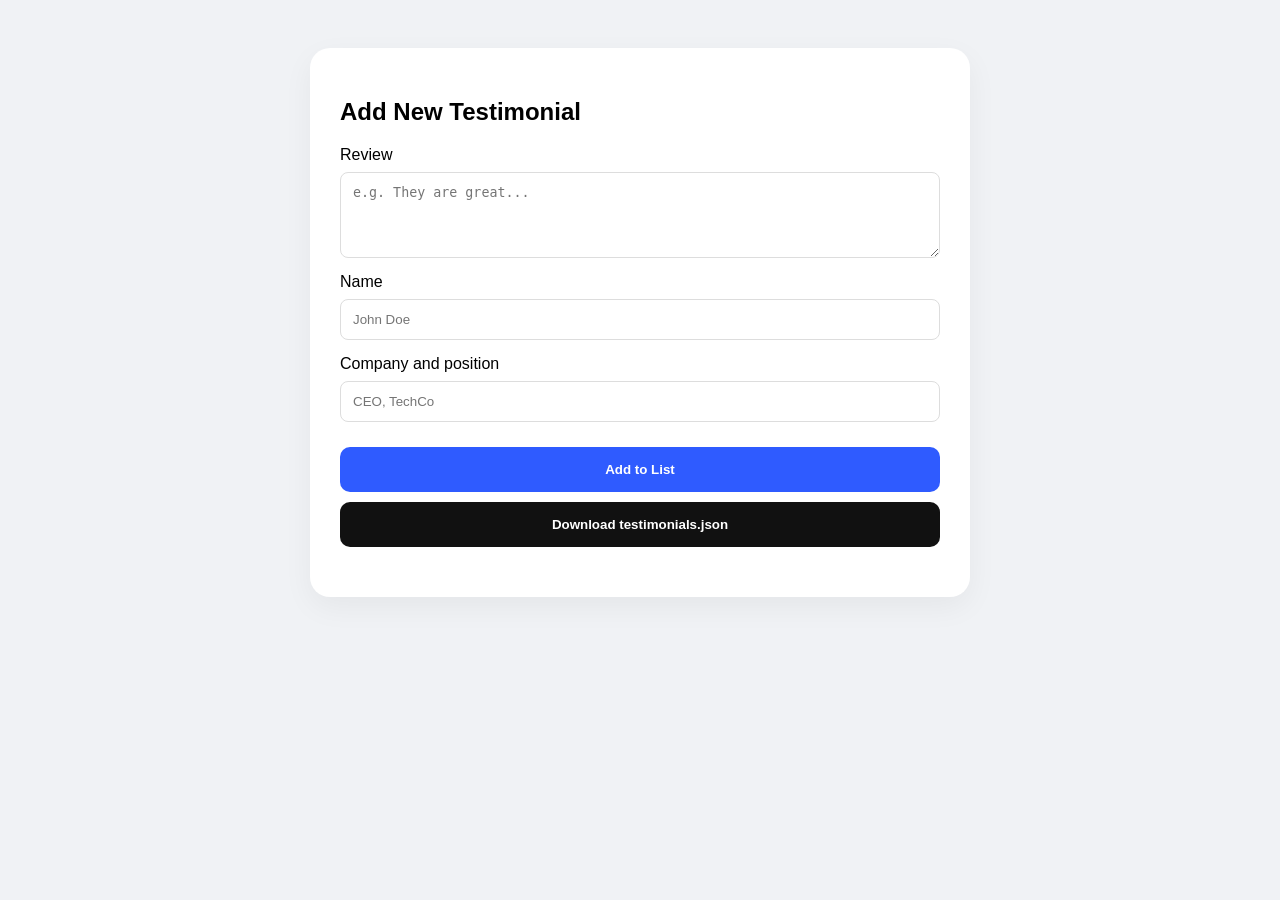
<file: admin-testimonials.html>
<!DOCTYPE html>
<html lang="ru">
<head>
    <meta charset="UTF-8">
    <title>Testimonials Admin</title>
    <style>
        body { font-family: 'Segoe UI', sans-serif; padding: 40px; background: #f0f2f5; }
        .admin-wrap { max-width: 600px; margin: 0 auto; background: white; padding: 30px; border-radius: 20px; box-shadow: 0 10px 30px rgba(0,0,0,0.05); }
        .form-group { display: flex; flex-direction: column; gap: 8px; margin-bottom: 15px; }
        textarea, input { padding: 12px; border: 1px solid #ddd; border-radius: 8px; }
        .btn { padding: 15px; border: none; border-radius: 10px; cursor: pointer; font-weight: 600; width: 100%; margin-top: 10px; }
        .btn-add { background: #2F5BFF; color: white; }
        .btn-save { background: #111; color: white; }
    </style>
</head>
<body>
<div class="admin-wrap">
    <h2>Add New Testimonial</h2>
    <div class="form-group">
        <label>Review</label>
        <textarea id="text" rows="4" placeholder="e.g. They are great..."></textarea>
    </div>
    <div class="form-group">
        <label>Name</label>
        <input type="text" id="author" placeholder="John Doe">
    </div>
    <div class="form-group">
        <label>Company and position</label>
        <input type="text" id="company" placeholder="CEO, TechCo">
    </div>
    <button class="btn btn-add" onclick="addReview()">Add to List</button>
    <button class="btn btn-save" onclick="downloadJSON()">Download testimonials.json</button>
    <div id="status" style="margin-top: 20px; font-size: 14px; color: #666;"></div>
</div>

<script>
    let reviews = [];
    function addReview() {
        const item = {
            text: document.getElementById('text').value,
            author: document.getElementById('author').value,
            company: document.getElementById('company').value
        };
        reviews.push(item);
        document.getElementById('status').innerText = `Reviews added: ${reviews.length}`;
        document.querySelectorAll('input, textarea').forEach(el => el.value = '');
    }
    function downloadJSON() {
        const dataStr = "data:text/json;charset=utf-8," + encodeURIComponent(JSON.stringify(reviews, null, 2));
        const dlAnchor = document.createElement('a');
        dlAnchor.setAttribute("href", dataStr);
        dlAnchor.setAttribute("download", "testimonials.json");
        dlAnchor.click();
    }
</script>
</body>
</html>
</file>
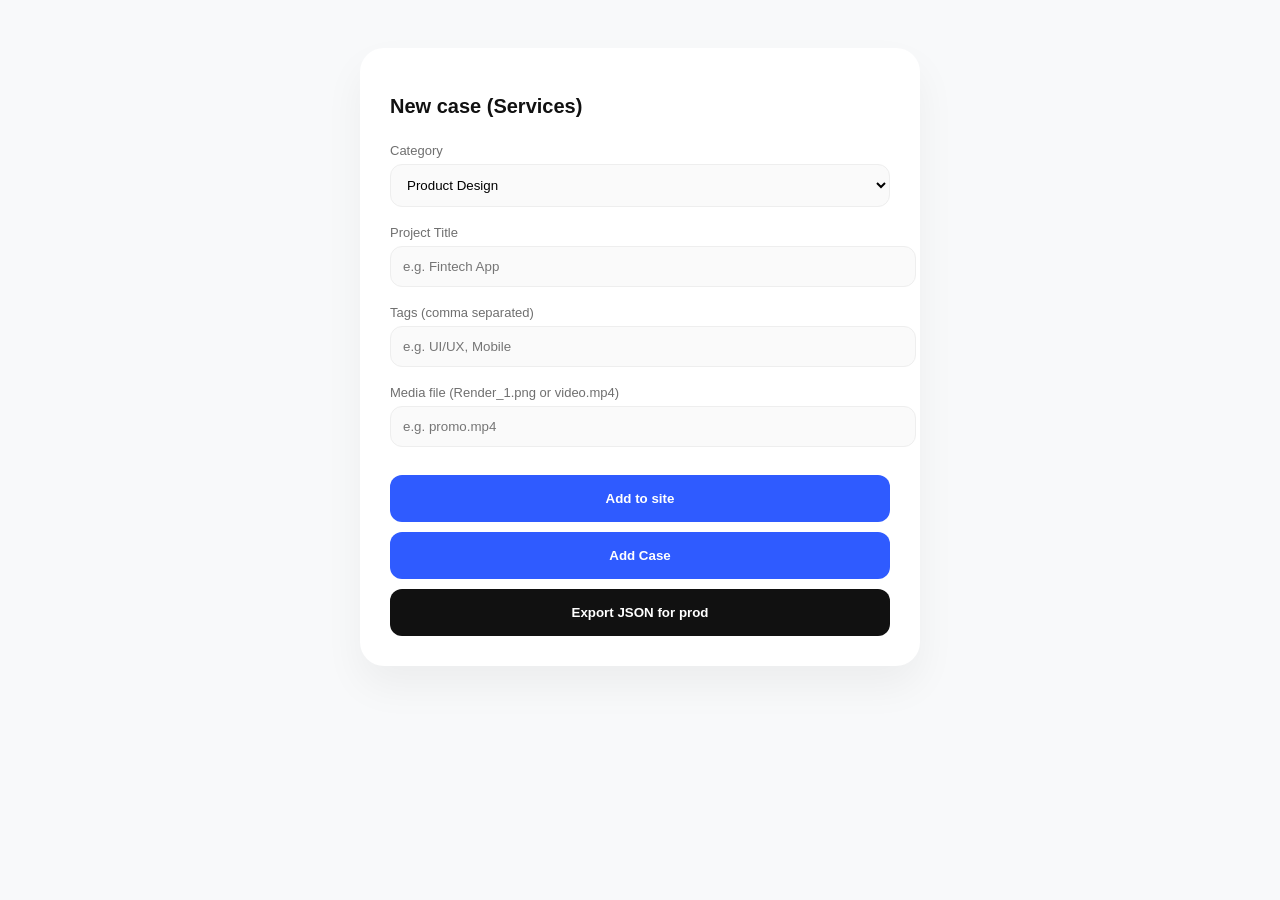
<file: admin.html>
<!DOCTYPE html>
<html lang="ru">
<head>
    <meta charset="UTF-8">
    <title>Content Management — One Motion</title>
    <style>
        body { font-family: 'Poppins', sans-serif; background: #f8f9fa; padding: 40px; color: #111; }
        .admin-panel { max-width: 500px; margin: 0 auto; background: #fff; padding: 30px; border-radius: 24px; box-shadow: 0 20px 40px rgba(0,0,0,0.05); }
        h2 { font-weight: 600; margin-bottom: 25px; font-size: 20px; }
        .input-group { margin-bottom: 18px; }
        label { display: block; margin-bottom: 6px; font-size: 13px; font-weight: 500; opacity: 0.6; }
        input, select { width: 100%; padding: 12px; border: 1px solid #eee; border-radius: 12px; background: #fafafa; font-family: inherit; }
        button.main-btn { background: #2F5BFF; color: #fff; border: none; padding: 16px; width: 100%; border-radius: 12px; cursor: pointer; font-weight: 600; margin-top: 10px; }
        .list { margin-top: 40px; border-top: 1px solid #eee; padding-top: 20px; }
        .item { background: #fff; padding: 12px; margin-bottom: 8px; border: 1px solid #eee; border-radius: 12px; display: flex; justify-content: space-between; align-items: center; font-size: 13px; }
        .del-btn { color: #ff4d4d; cursor: pointer; border: none; background: none; font-weight: 600; }
        .hint { font-size: 11px; color: #888; margin-top: 4px; }
    </style>
</head>
<body>

<div class="admin-panel">
    <h2>New case (Services)</h2>
    <div class="input-group">
        <label>Category</label>
        <select id="category">
            <option value="Product Design">Product Design</option>
            <option value="Development">Development</option>
            <option value="3D & Motion">3D & Motion</option>
            <option value="Brand Identity">Brand Identity</option>
        </select>
    </div>
    <div class="input-group">
        <label>Project Title</label>
        <input type="text" id="title" placeholder="e.g. Fintech App">
    </div>
    <div class="input-group">
        <label>Tags (comma separated)</label>
        <input type="text" id="tags" placeholder="e.g. UI/UX, Mobile">
    </div>
    <div class="input-group">
        <label>Media file (Render_1.png or video.mp4)</label>
        <input type="text" id="img" placeholder="e.g. promo.mp4">
    </div>

    <button class="main-btn" onclick="saveCase()">Add to site</button>

    <div id="cases-list"></div>
    <button class="main-btn" onclick="addCase()">Add Case</button>
<button class="main-btn" style="background: #111; margin-top: 10px;" onclick="exportJSON()">Export JSON for prod</button>

    <div id="output-box" style="display:none; margin-top:30px;">
    <label>Copy this code and paste into services.json:</label>
    <textarea id="json-output" style="width:100%; height:300px; margin-top:10px;"></textarea>
    </div>
</div>

    <script>
        let currentData = {
            "Product Design": [],
            "Development": [],
            "3D & Motion": [],
            "Brand Identity": []
        };

        function saveCase() {
            const cat = document.getElementById('category').value;
            const title = document.getElementById('title').value;
            const tags = document.getElementById('tags').value.split(',').map(s => s.trim()).filter(Boolean);
            const img = document.getElementById('img').value;

            if(!title || !img) return alert('Fill in the title and filename');

            currentData[cat].push({ title, tags, img });
            renderList();
        }

        function renderList() {
            const list = document.getElementById('cases-list');
            list.innerHTML = '<h3>Added cases:</h3>';
            
            for(let cat in currentData) {
                currentData[cat].forEach((item, index) => {
                    list.innerHTML += `
                        <div class="case-item">
                            <b>[${cat}]</b> ${item.title}
                            <button class="del-btn" onclick="deleteCase('${cat}', ${index})">Delete</button>
                        </div>
                    `;
                });
            }
        }

        function deleteCase(cat, index) {
            if(!confirm('Delete this case?')) return;
            currentData[cat].splice(index, 1);
            renderList();
        }

        function exportJSON() {
            // Output data to console or special textarea
            console.log("Copy this to services.json:", currentData);
            alert("JSON ready! Check console (F12) and copy text to services.json");

            const outputBox = document.getElementById('output-box');
            const output = document.getElementById('json-output');

            if(Object.values(currentData).flat().length === 0) {
                alert("Database is empty! Add at least one case.");
                return;
            }

            // Format JSON to be pretty (with indents)
            output.value = JSON.stringify(currentData, null, 4);
            outputBox.style.display = 'block';
            output.select(); // Select text for copying
        }
    </script>
</body>
</html>
</file>
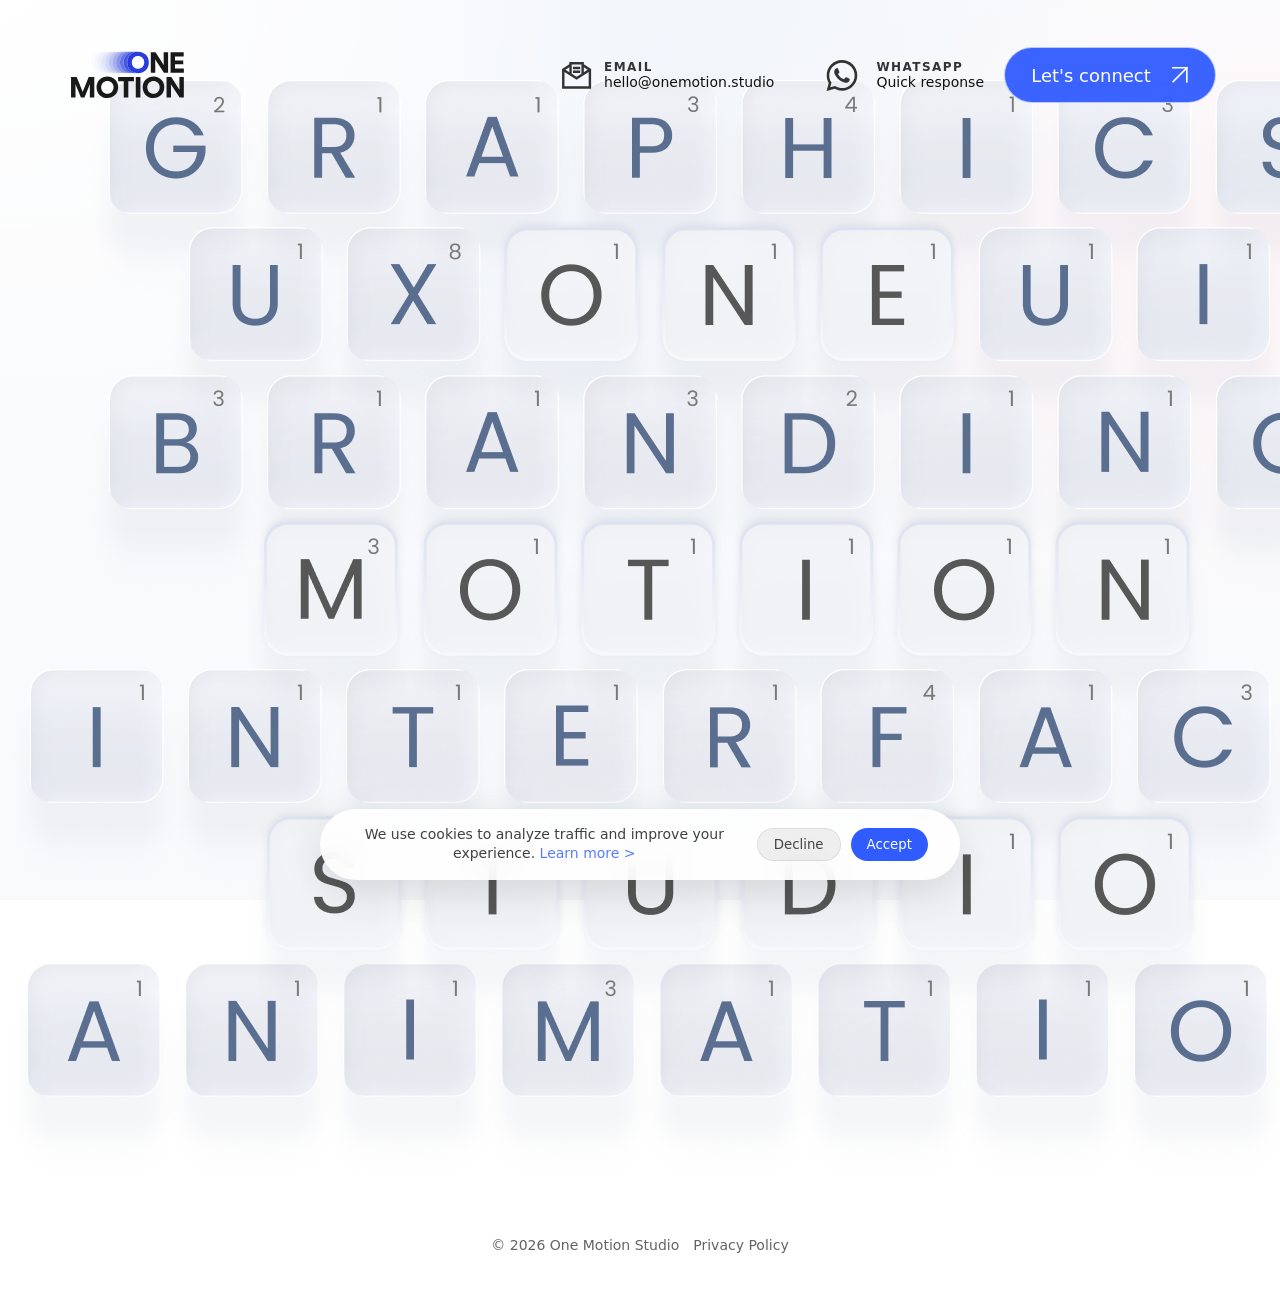
<file: index.stub-backup-2026-04-27.html>
<!doctype html>
<html lang="en">
<head>
  <meta charset="utf-8" />
  <meta name="viewport" content="width=device-width, initial-scale=1" />
  
  <!-- Primary SEO -->
  <title>One Motion Studio — Your Digital Design Team</title>
  <meta name="description" content="Premium digital design studio delivering web design, graphic design, 3D visuals, motion graphics and UX/UI for ambitious global brands." />
  <meta name="keywords" content="web design studio, graphic design studio, 3D design, motion design, UX UI design, branding studio, product visualization, corporate website design, ecommerce design" />
  <meta name="author" content="One Motion Studio" />
  <meta name="robots" content="index, follow" />
  <link rel="canonical" href="https://onemotion.studio/" />

  <!-- Open Graph (LinkedIn, WhatsApp, Facebook) -->
  <meta property="og:type" content="website" />
  <meta property="og:title" content="One Motion Studio — Your Digital Design Team" />
  <meta property="og:description" content="Precise solution for every challenge. Web, 3D & Motion design for global brands." />
  <meta property="og:url" content="https://onemotion.studio/" />
  <meta property="og:image" content="https://onemotion.studio/assets/og-preview.jpg" />
  <meta property="og:site_name" content="One Motion Studio" />

  <!-- Twitter -->
  <meta name="twitter:card" content="summary_large_image" />
  <meta name="twitter:title" content="One Motion Studio — Your Digital Design Team" />
  <meta name="twitter:description" content="Premium digital design studio for ambitious brands worldwide." />
  <meta name="twitter:image" content="https://onemotion.studio/assets/og-preview.jpg" />

  <!-- Performance -->
  <link rel="preconnect" href="https://fonts.googleapis.com">
  <link rel="preconnect" href="https://fonts.gstatic.com" crossorigin>

  <!-- Google Fonts -->
  <link href="https://fonts.googleapis.com/css2?family=Inter:wght@400;500;600;700;800&display=swap" rel="stylesheet">

  <!-- Styles -->
  <link rel="stylesheet" href="./styles.css" />

  <!-- Favicon -->
  <link rel="icon" type="image/png" sizes="32x32" href="./assets/favicon-32x32.png">
  <link rel="icon" type="image/png" sizes="16x16" href="./assets/favicon-16x16.png">
  <link rel="apple-touch-icon" sizes="180x180" href="./assets/apple-touch-icon.png">

  <!-- Structured Data (Schema.org) -->
  <script type="application/ld+json">
  {
    "@context": "https://schema.org",
    "@type": "Organization",
    "name": "One Motion Studio",
    "url": "https://onemotion.studio",
    "logo": "https://onemotion.studio/assets/logo.svg",
    "description": "International digital design studio specializing in web design, 3D visuals and motion graphics.",
    "email": "hello@onemotion.studio",
    "contactPoint": {
      "@type": "ContactPoint",
      "contactType": "customer support",
      "email": "hello@onemotion.studio",
      "availableLanguage": ["English"]
    },
    "sameAs": [
      "https://behance.net/YOUR_LINK",
      "https://linkedin.com/company/YOUR_LINK",
      "https://instagram.com/YOUR_LINK"
    ]
  }
  </script>


</head>
<body class="mode-home">
  <div class="bg" aria-hidden="true">
    <div class="bg__noise"></div>
    <div class="bg__grid"></div>
    
        
  </div>

  <header class="topbar">
    <div class="topbar__inner">
      <div class="brand">
        <button class="brand__homeBtn" type="button" data-action="go-home">
          <img class="brand__logo" src="./assets/logo.svg" alt="One Motion Studio — Digital Design Studio" />
        </button>

        </div>
        <div class="brand__contacts">
        <div class="brand__email">
          <a href="mailto:hello@onemotion.studio" class="brand__emailIconLink">
            <img class="brand__emailIcon" src="./assets/email.svg" alt="Email" />
          </a>
          <div class="brand__emailText">
            <span class="brand__emailLabel">EMAIL</span>
            <a class="brand__emailValue" href="mailto:hello@onemotion.studio">
              hello@onemotion.studio
            </a>
          </div>
        </div>


        <div class="brand__whatsapp">
          <a href="https://wa.me/48790272344" 
             target="_blank" 
             class="brand__waIconLink">
            <img class="brand__waIcon" src="./assets/wa.svg" alt="WhatsApp" />
          </a>

          <div class="brand__waText">
            <span class="brand__waLabel">WHATSAPP</span>
            <a class="brand__waValue" 
               href="https://wa.me/48790272344" 
               target="_blank">
              Quick response
            </a>
          </div>
        </div>
        


      </div>

      
      <button class="cta" type="button" data-action="toggle-form" aria-controls="main" aria-expanded="false">
        <span class="cta__text" data-cta-text>Let's connect</span>
        <span class="cta__icon" aria-hidden="true">
          <img src="./assets/arrow.svg" alt="" />
        </span>
      </button>
    </div>
  </header>

  <main id="main" class="page">
  
  <section class="hero" aria-label="Hero">
    <div class="hero__visual-loose">
      <img src="./assets/hero-letters-loose.png" alt="">
    </div>
    <div class="hero__visual-main">
      <img src="./assets/hero-letters-main.png" alt="">
    </div>

    <div class="hero__content">
      <div class="hero__text-wrap">
        <h1 class="hero__title font-heading">
          White-label<br>
          <span class="text-ghost">production</span><br>
          for ambitious<br>
          agencies
        </h1>
        
        <div class="hero__footer">
          <div class="hero__footer-left">
            <div class="chip chip--glass">Graphic design, UI/UX, 3D & Motion</div>
            <p class="hero__sub">Visual systems that scale with your product</p>
          </div>
          <div class="hero__footer-right">
            <p class="hero__asterisk">
              <span class="blue-star">*</span> senior-level output<br>with zero oversight
            </p>
          </div>
        </div>
      </div>
    </div>
  </section>

  <section class="form" aria-label="Contact form">
    <div class="wrap">
      <div class="contact__sectionTitle">Tell us what you're working on</div>
      <form class="contact" data-contact-form>
        <div class="contact__grid">
          <label class="field">
            <span class="field__label">Name</span>
            <input class="field__input" name="name" required />
          </label>
          <label class="field">
            <span class="field__label">Email</span>
            <input class="field__input" name="email" type="email" required />
          </label>
        </div>
        <label class="field field--full">
          <span class="field__label">Drop us a line</span>
          <input class="field__input" name="details" required />
        </label>
        <div class="contact__actions">
          <button class="submit" type="submit">Submit request</button>
        </div>
      </form>
    </div>
  </section>

  <section class="success" data-success>
    <h2 class="success__title">Thanks! We got your message.</h2>
    <button class="success__restart" type="button" data-action="restart">Start over</button>
  </section>
</main>

  <footer class="footer">
  <div class="footer__inner">
    <span>© 2026 One Motion Studio</span>
    <a href="/privacy.html">Privacy Policy</a>
  </div>
</footer>

  
  <svg width="0" height="0" style="position:absolute">
  <filter id="glass-distortion">
    <feTurbulence type="fractalNoise" baseFrequency="0.01 0.02" numOctaves="2" seed="2" result="noise"/>
    <feDisplacementMap in="SourceGraphic" in2="noise" scale="12"/>
  </filter>
</svg>
<div class="cookie" id="cookieBanner">

  <div class="cookie__text">
    We use cookies to analyze traffic and improve your experience.
    <a href="/privacy.html">Learn more ></a>
  </div>

  <div class="cookie__actions">
    <button class="cookie__btn cookie__btn--ghost" id="cookieDecline">
      Decline
    </button>

    <button class="cookie__btn" id="cookieAccept">
      Accept
    </button>
  </div>

</div>

<script src="./script.js"></script>

</body>
</html>
</file>
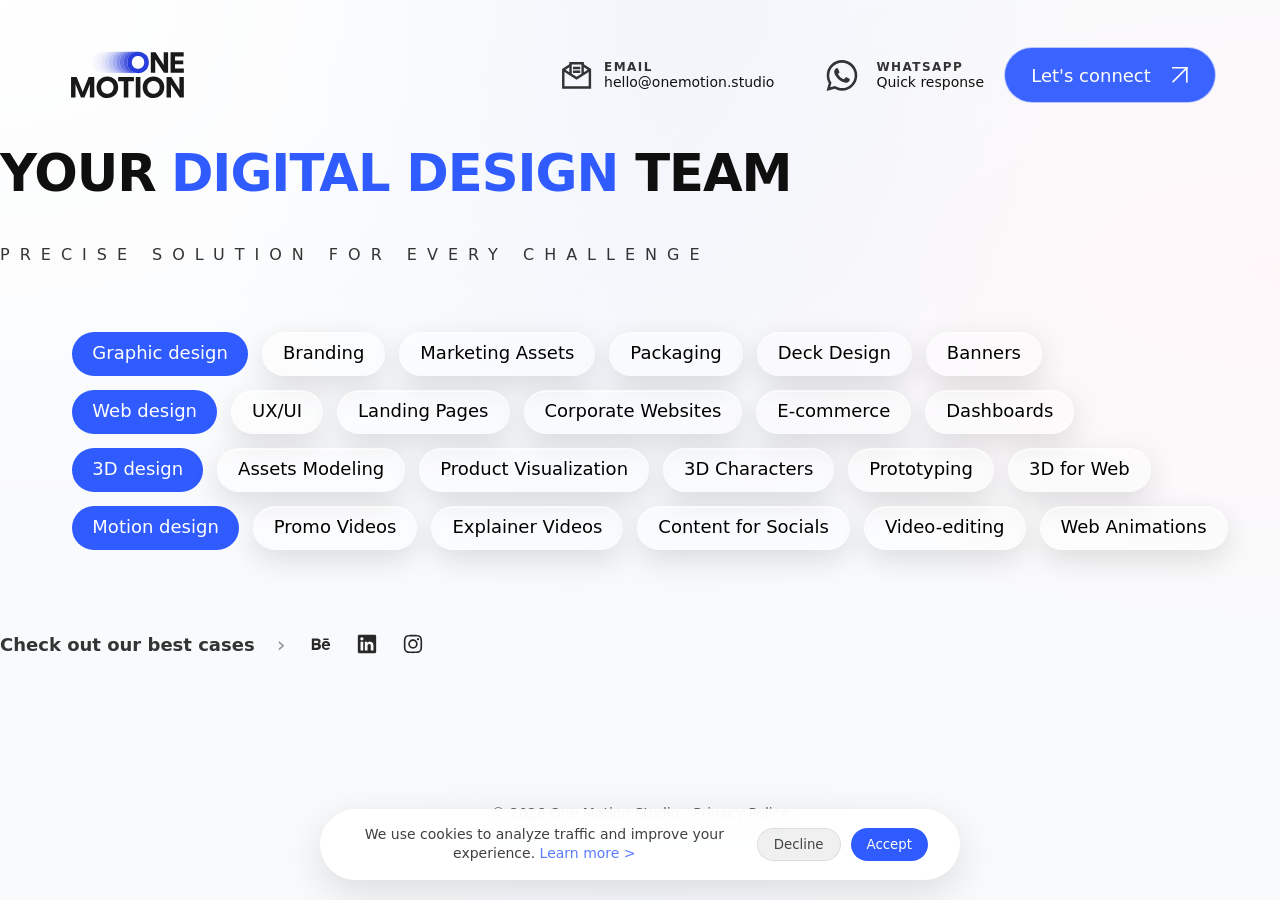
<file: index_old.html>
<!doctype html>
<html lang="en">
<head>
  <meta charset="utf-8" />
  <meta name="viewport" content="width=device-width, initial-scale=1" />
  
  <!-- Primary SEO -->
  <title>One Motion Studio — Your Digital Design Team</title>
  <meta name="description" content="Premium digital design studio delivering web design, graphic design, 3D visuals, motion graphics and UX/UI for ambitious global brands." />
  <meta name="keywords" content="web design studio, graphic design studio, 3D design, motion design, UX UI design, branding studio, product visualization, corporate website design, ecommerce design" />
  <meta name="author" content="One Motion Studio" />
  <meta name="robots" content="index, follow" />
  <link rel="canonical" href="https://onemotion.studio/" />

  <!-- Open Graph (LinkedIn, WhatsApp, Facebook) -->
  <meta property="og:type" content="website" />
  <meta property="og:title" content="One Motion Studio — Your Digital Design Team" />
  <meta property="og:description" content="Precise solution for every challenge. Web, 3D & Motion design for global brands." />
  <meta property="og:url" content="https://onemotion.studio/" />
  <meta property="og:image" content="https://onemotion.studio/assets/og-preview.jpg" />
  <meta property="og:site_name" content="One Motion Studio" />

  <!-- Twitter -->
  <meta name="twitter:card" content="summary_large_image" />
  <meta name="twitter:title" content="One Motion Studio — Your Digital Design Team" />
  <meta name="twitter:description" content="Premium digital design studio for ambitious brands worldwide." />
  <meta name="twitter:image" content="https://onemotion.studio/assets/og-preview.jpg" />

  <!-- Performance -->
  <link rel="preconnect" href="https://fonts.googleapis.com">
  <link rel="preconnect" href="https://fonts.gstatic.com" crossorigin>

  <!-- Google Fonts -->
  <link href="https://fonts.googleapis.com/css2?family=Inter:wght@400;500;600;700;800&display=swap" rel="stylesheet">

  <!-- Styles -->
  <link rel="stylesheet" href="./styles.css" />

  <!-- Favicon -->
  <link rel="icon" type="image/png" sizes="32x32" href="./assets/favicon-32x32.png">
  <link rel="icon" type="image/png" sizes="16x16" href="./assets/favicon-16x16.png">
  <link rel="apple-touch-icon" sizes="180x180" href="./assets/apple-touch-icon.png">

  <!-- Structured Data (Schema.org) -->
  <script type="application/ld+json">
  {
    "@context": "https://schema.org",
    "@type": "Organization",
    "name": "One Motion Studio",
    "url": "https://onemotion.studio",
    "logo": "https://onemotion.studio/assets/logo.svg",
    "description": "International digital design studio specializing in web design, 3D visuals and motion graphics.",
    "email": "hello@onemotion.studio",
    "contactPoint": {
      "@type": "ContactPoint",
      "contactType": "customer support",
      "email": "hello@onemotion.studio",
      "availableLanguage": ["English"]
    },
    "sameAs": [
      "https://behance.net/YOUR_LINK",
      "https://linkedin.com/company/YOUR_LINK",
      "https://instagram.com/YOUR_LINK"
    ]
  }
  </script>


</head>
<body class="mode-home">
  <div class="bg" aria-hidden="true">
    <div class="bg__noise"></div>
    <div class="bg__grid"></div>
    
        
  </div>

  <header class="topbar">
    <div class="topbar__inner">
      <div class="brand">
        <button class="brand__homeBtn" type="button" data-action="go-home">
          <img class="brand__logo" src="./assets/logo.svg" alt="One Motion Studio — Digital Design Studio" />
        </button>

        </div>
        <div class="brand__contacts">
        <div class="brand__email">
          <a href="mailto:hello@onemotion.studio" class="brand__emailIconLink">
            <img class="brand__emailIcon" src="./assets/email.svg" alt="Email" />
          </a>
          <div class="brand__emailText">
            <span class="brand__emailLabel">EMAIL</span>
            <a class="brand__emailValue" href="mailto:hello@onemotion.studio">
              hello@onemotion.studio
            </a>
          </div>
        </div>


        <div class="brand__whatsapp">
          <a href="https://wa.me/48790272344" 
             target="_blank" 
             class="brand__waIconLink">
            <img class="brand__waIcon" src="./assets/wa.svg" alt="WhatsApp" />
          </a>

          <div class="brand__waText">
            <span class="brand__waLabel">WHATSAPP</span>
            <a class="brand__waValue" 
               href="https://wa.me/48790272344" 
               target="_blank">
              Quick response
            </a>
          </div>
        </div>
        


      </div>

      
      <button class="cta" type="button" data-action="toggle-form" aria-controls="main" aria-expanded="false">
        <span class="cta__text" data-cta-text>Let's connect</span>
        <span class="cta__icon" aria-hidden="true">
          <img src="./assets/arrow.svg" alt="" />
        </span>
      </button>
    </div>
  </header>

  <main id="main" class="page">
    <section class="hero" aria-label="Hero">
    <div class="hero__content">
      <h1 class="hero__title">
        <span class="hero__titleLine hero__titleLine--black">YOUR</span>
        <span class="hero__titleLine hero__titleLine--blue">
          DIGITAL <span class="mobile-br"><br></span>DESIGN
        </span>
        <span class="hero__titleLine hero__titleLine--black">TEAM</span>
      </h1>

      <p class="hero__subtitle">
        Precise solution<span class="mobile-br"><br></span> for every challenge
      </p>


      <p class="hero__interest">
        I'm interested in…
      </p>
      <div class="chips-group">
      <div class="chips" aria-label="Capabilities">
          <div class="chips__row">
            <button class="chip chip--category" type="button" data-interest="Graphic design">Graphic design</button>
            <button class="chip chip--glass" type="button" data-interest="Branding">Branding</button>
            <button class="chip chip--glass" type="button" data-interest="Marketing Assets">Marketing Assets</button>
            <button class="chip chip--glass" type="button" data-interest="Packaging">Packaging</button>
            <button class="chip chip--glass" type="button" data-interest="Deck Design">Deck Design</button>
            <button class="chip chip--glass" type="button" data-interest="Banners">Banners</button>
          </div>

          <div class="chips__row">
            <button class="chip chip--category" type="button" data-interest="Web design">Web design</button>
            <button class="chip chip--glass" type="button" data-interest="UX/UI">UX/UI</button>
            <button class="chip chip--glass" type="button" data-interest="Landing Pages">Landing Pages</button>
            <button class="chip chip--glass" type="button" data-interest="Corporate Websites">Corporate Websites</button>
            <button class="chip chip--glass" type="button" data-interest="E-commerce">E-commerce</button>
            <button class="chip chip--glass" type="button" data-interest="Dashboards">Dashboards</button>
          </div>

          <div class="chips__row">
            <button class="chip chip--category" type="button" data-interest="3D design">3D design</button>
            <button class="chip chip--glass" type="button" data-interest="Assets Modeling">Assets Modeling</button>
            <button class="chip chip--glass" type="button" data-interest="Product Visualization">Product Visualization</button>
            <button class="chip chip--glass" type="button" data-interest="3D Characters">3D Characters</button>
            <button class="chip chip--glass" type="button" data-interest="Prototyping">Prototyping</button>
            <button class="chip chip--glass" type="button" data-interest="3D for Web">3D for Web</button>
          </div>

          <div class="chips__row">
            <button class="chip chip--category" type="button" data-interest="Motion design">Motion design</button>
            <button class="chip chip--glass" type="button" data-interest="Promo Videos">Promo Videos</button>
            <button class="chip chip--glass" type="button" data-interest="Explainer Videos">Explainer Videos</button>
            <button class="chip chip--glass" type="button" data-interest="Content for Socials">Content for Socials</button>
            <button class="chip chip--glass" type="button" data-interest="Video-editing">Video-editing</button>
            <button class="chip chip--glass" type="button" data-interest="Web Animations">Web Animations</button>
          </div>
              </div>
              </div>

              <div class="scroll-hint">
                  <span>Feel free to swipe</span>
                  <img src="./assets/swipe.svg" alt="Swipe right">
                </div>

              <div class="best">
                <a class="best__link" href="#" aria-label="Check out our best cases">
                  Check out our best cases
                </a>
                <span class="best__chev" aria-hidden="true">›</span>
                <div class="best__icons" aria-label="Portfolio links">
                  <a href="https://www.behance.net/onemotionstudio" aria-label="Behance">
                    <img src="./assets/Behance.svg" alt="" />
                  </a>
                  <a href="https://www.linkedin.com/company/one-motion-studio" aria-label="LinkedIn">
                    <img src="./assets/Linkedin.svg" alt="" />
                  </a>
                  <a href="https://www.instagram.com/studio.onemotion/" aria-label="Instagram">
                    <img src="./assets/Instagram.svg" alt="" />
                  </a>
                </div>
              </div>
          </section>

    <section class="form" aria-label="Contact form">
      <div class="wrap">
        
        <div class="contact__sectionTitle">Your contact details</div>

        <form class="contact" data-contact-form>
          <div class="contact__grid">
            <label class="field">
              <span class="field__label">Name</span>
              <input class="field__input" name="name" autocomplete="name" required />
            </label>

            <label class="field">
              <span class="field__label">Email</span>
              <input class="field__input" name="email" type="email" autocomplete="email" required />
            </label>
          </div>

          <label class="field field--full">
            <span class="field__label">Drop us a line</span>
            <input 
              class="field__input" 
              type="text" 
              name="details" 
              autocomplete="off"
              required
            />
          </label>


          <div class="contact__actions">
            <button class="submit" type="submit">Submit request</button>
            </div>
        </form>
      </div>

        <!-- Mobile-only contact copy under form -->
        <div class="contact__mobileCopy">
          <!-- Email -->
          <a href="mailto:hello@onemotion.studio" class="brand__email mobile-copy">
            <div class="brand__emailText">
              <span class="brand__emailLabel">EMAIL</span>
              <span class="brand__emailValue">hello@onemotion.studio</span>
            </div>
          </a>

          <!-- WhatsApp -->
          <a href="https://wa.me/48790272344" target="_blank" class="brand__whatsapp mobile-copy">
            <div class="brand__waText">
              <span class="brand__waLabel">WHATSAPP</span>
              <span class="brand__waValue">Quick response</span>
            </div>
          </a>
        </div>


    </section>

    <!--
    <div class="hero__3d">
      <video id="webmAlpha" autoplay loop muted playsinline>
        <source src="./assets/object.webm" type="video/webm">
      </video>
    </div>
    -->
    
    <section class="success" data-success>
          <h2 class="success__title">Thanks! We got your message.</h2>
          <p class="success__subtitle">We’ll get back to you shortly.</p>

          <button class="success__restart" type="button" data-action="restart">
            Start over
          </button>
        </section>
  </main>

  <footer class="footer">
  <div class="footer__inner">
    <span>© 2026 One Motion Studio</span>
    <a href="/privacy.html">Privacy Policy</a>
  </div>
</footer>

  
  <svg width="0" height="0" style="position:absolute">
  <filter id="glass-distortion">
    <feTurbulence type="fractalNoise" baseFrequency="0.01 0.02" numOctaves="2" seed="2" result="noise"/>
    <feDisplacementMap in="SourceGraphic" in2="noise" scale="12"/>
  </filter>
</svg>
<div class="cookie" id="cookieBanner">

  <div class="cookie__text">
    We use cookies to analyze traffic and improve your experience.
    <a href="/privacy.html">Learn more ></a>
  </div>

  <div class="cookie__actions">
    <button class="cookie__btn cookie__btn--ghost" id="cookieDecline">
      Decline
    </button>

    <button class="cookie__btn" id="cookieAccept">
      Accept
    </button>
  </div>

</div>

<script src="./script.js"></script>

</body>
</html>
</file>
<file: styles.css>
/* =========================================
   1. GLOBAL VARIABLES (Design Tokens)
   ========================================= */
:root {
  /* Content central column width */
  --container-max-width: 1240px;
  
  /* Safe side margins: 
     16px (1rem) on mobile, growing to 48px (3rem) on desktop */
  --container-padding: clamp(1rem, 4vw, 3rem); 
  
  /* Universal gaps for Grid and Flexbox */
  --gap-sm: clamp(12px, 2vw, 20px);
  --gap-md: clamp(20px, 4vw, 40px);
  --gap-lg: clamp(40px, 6vw, 80px);
}

/* Mandatory reset to prevent padding from increasing block width */
*, *::before, *::after {
  box-sizing: border-box;
  -webkit-font-smoothing: antialiased;
  -moz-osx-font-smoothing: grayscale;
}

/* =========================================
   2. GLOBAL CONTAINERS
   ========================================= */
.oms-container {
  width: 90vw !important;
  max-width: 1600px !important;
  margin-inline: auto; 
  padding-inline: 0 !important;
}

/* Variation for wide sections (e.g., portfolio feed) */
.oms-container--wide {
  max-width: 1440px;
}

@import url("https://fonts.googleapis.com/css2?family=Outfit:wght@300;400;700&family=Poppins:wght@300;400;500&display=swap");


/* ==========================================================================
   MOBILE MODE (UP TO 767px)
   ========================================================================== */
@media (max-width: 767px) {
  
  /* Slider container */
  .services-slider-wrap {
    margin-left: 0 !important; 
    width: 100% !important;
    
    /* Equal safe margins from screen edges */
    padding-inline: 20px !important; 
    overflow: visible !important; 
  }

  .services-slider-wrap .swiper-wrapper {
    display: flex !important;
    flex-direction: row !important; 
  }

  /* Physical slide shell on mobile */
  .services-slider-wrap .swiper-slide {
    width: 100% !important;
    max-width: none !important;
    height: auto !important; 
    display: flex !important;
    padding: 0 !important;
  }

  /* The card itself */
  .services-slider-wrap .service-card {
    display: flex !important;
    /* Flip axis: left part (text) goes UP, right (image) goes DOWN */
    flex-direction: column !important; 
    width: 100% !important;
    max-width: none !important;
    height: auto !important;
    background: #f9f9f9;
    border-radius: 24px;
    overflow: hidden;
  }

  /* TOP BLOCK: Content (Service name, description, arrow) */
  .services-slider-wrap .service-card__left {
  width: 100% !important;
  height: auto !important; 
  
  display: flex !important;
  flex-direction: column !important;
  justify-content: space-between !important;
  
  /* Compact mobile paddings */
  padding: 20px 16px !important; 
}

  /* BOTTOM BLOCK: Image-render container */
  .services-slider-wrap .service-card__right {
    width: 100% !important;
    /* Increase height to show image fully */
    height: 380px !important; 
    position: relative !important;
  }

  /* The image inside container */
  .services-slider-wrap .service-card__right .render-img {
    width: 100% !important;
    height: 100% !important;
    object-fit: cover !important; 
    display: block !important;
  }

  .assets-left {
      max-width: 80%;
      padding-top: 12px;
  }

  .main-nav__wrapper {
      display: none !important;
  }
}


@media (min-width: 1361px) {
.services-slider-wrap {
    margin-left: 100px !important;
    width: calc(100% - 100px) !important;
    padding-right: 160px !important;
  }
}

@media (min-width: 768px) and (max-width: 1360px) {

  .services-slider-wrap {
    margin-left: 20px !important;
    width: calc(100% - 40px) !important;
    overflow: hidden !important;
  }


  /* Base Swiper slide dictates height */
  .services-slider-wrap .swiper-slide {
    width: 100vw !important; 
    display: flex !important;
    flex-direction: row !important;
    justify-content: flex-start !important;
    
    height: clamp(660px, 45vh, 660px) !important; 
  }

  /* INTERNAL CARD */
  .services-slider-wrap .service-card {
    display: flex !important;
    flex-direction: row !important;
    
    height: 100% !important; 
    width: 96vw !important;
  }

  /* LEFT SIDE (Content) */
  .services-slider-wrap .service-card__left {
    width: 50% !important;
    flex: 0 0 50% !important;
    height: 100% !important; 
    
    display: flex !important;
    flex-direction: column !important;
    justify-content: space-between !important; 
    
    padding: clamp(20px, 3vw, 36px) !important; 
    overflow: hidden !important;
  }

  /* RIGHT SIDE (Render) */
  .services-slider-wrap .service-card__right {
    width: 50% !important;
    flex: 0 0 50% !important;
    height: 100% !important; 
  }

  .services-slider-wrap .service-card__right .render-img {
    width: 100% !important;
    height: 100% !important;
    object-fit: cover !important; 
  }


  .services-header-grid {
    display: flex !important;
    flex-direction: row !important;
    flex-wrap: nowrap !important;
    align-items: flex-start;
    justify-content: space-between;
  
    margin-inline: auto !important;
  
    margin-bottom: var(--gap-md);
  }


  .main-nav__wrapper {
    display: flex;
    gap: 12px;
    padding-left: 0;
    padding-top: 20px;
}
}




/* =========================================
   HEADER AND NAVIGATION FIXES
   ========================================= */

.topbar {
  z-index: 1000 !important;
  position: fixed !important;
  width: 100% !important;
  left: 0 !important;
  top: 0 !important;
  overflow: visible;
}

.topbar__inner, body.mode-form .topbar__inner {
    width: 90vw;
}

.topbar--scrolled {
  border-radius: 0 !important; 
  box-shadow: 0 4px 20px rgba(0, 0, 0, 0.02) !important;
}

@media (max-width: 900px) {
  
  
  .site-nav {
    z-index: 999 !important;
  }
}


/* =========================================
   ADAPTIVE HERO SECTION
   ========================================= */

.hero {
  position: relative !important;
  width: 100% !important;
  min-height: 85vh !important; /* Reduced from 100vh to minimize gap */
  display: flex !important;
  align-items: center !important;
  padding-top: 80px !important; 
  overflow: hidden !important;
}

.hero-grid-wrapper {
  display: flex !important;
  flex-direction: row !important;
  align-items: center !important;
  justify-content: space-between !important;
  width: 90vw !important;
  max-width: 1600px !important;
  margin-inline: auto !important;
}

.hero-3d-composition {
  position: relative !important; 
  top: auto !important;
  right: auto !important;
  bottom: auto !important;
  flex: 1 1 50% !important; 
  flex-direction: column !important;
  z-index: 4 !important;
}

.hero__title {
    font-family: var(--fontHeading);
    font-size: clamp(32px, 4vw, 82px) !important;
    line-height: 1.1 !important;
    font-weight: 400; 
    color: var(--text);
    text-transform: none; 
    margin: 0 0 20px 0;
    letter-spacing: -0.02em;
}


.hero__visual {
  flex: 0 1 45% !important;
  display: block !important;
  position: relative !important;
}

.hero__visual img {
  width: 100% !important;
  height: auto !important;
  object-fit: contain !important;
}


/* Individual letter tile styles */
.letter-tile {
  display: block !important;
  height: clamp(24px, 8.5vw, 54px) !important;
  width: auto !important; 
  object-fit: contain;
  cursor: pointer !important;
  margin: 1px !important;
  pointer-events: auto !important;
  
  transform: translateZ(0) scale(1) rotateX(0) rotateY(0);
  
  backface-visibility: hidden;
  -webkit-backface-visibility: hidden;
  
  transition: transform 0.5s cubic-bezier(0.175, 0.885, 0.32, 1.275), filter 0.3s ease;
  will-change: transform, filter;
}

.letter-tile:hover {
  transform: translateY(-5px) translateZ(30px) scale(1.1) !important;
  
  filter: drop-shadow(0 25px 20px rgba(0, 0, 0, 0.18)) !important;
  z-index: 30 !important;
}

.letter-space {
  display: inline-block;
  width: clamp(16px, 2.5vw, 36px);
}


@media (max-width: 1024px) {
  .hero {
    flex-direction: column-reverse !important; 
    justify-content: center !important;
    gap: var(--gap-md) !important;
    margin-top: 90px !important;
    text-align: center !important; 
  }



  .hero__visual {
    max-width: 400px !important; 
    margin-bottom: var(--gap-sm) !important;
  }
  
  .hero__content h1 {
    font-size: clamp(32px, 5vw, 28px) !important;
    line-height: 1.2 !important;
    text-align: center;
  }
}



/* =========================================
   PORTFOLIO: LEFT DRIFT FIX
   ========================================= */
.portfolio-slider-wrap {
  width: 100% !important;
  overflow: hidden !important;
  padding-inline: 20px !important; 
  margin-left: 0 !important;
}

.portfolio-slider-wrap .swiper-wrapper {
  display: flex !important;
  margin-left: 0 !important; 
}

.portfolio-slider-wrap .swiper-slide {
  width: 90% !important; 
  display: flex !important;
  justify-content: center !important;
}


.reviews-next, .reviews-prev, 
.portfolio-nav button, 
.service-card .next, .service-card .prev {
    position: relative;
    z-index: 1000 !important;
    pointer-events: auto !important;
    cursor: pointer !important;
}


img.logo-mobile {
    display: none;
}

img.logo-desktop {
    width: 90vw !important;
}

@media (max-width: 767px) {
    .logo-desktop { display: none; }
    .logo-mobile { display: block; }
}


.portfolio-card, .portfolio-slide {
    box-sizing: border-box; 
}



/* =========================================
   SECTION HEADERS (services-header-grid)
   ========================================= */

.services-header-grid {
  display: flex !important;
  flex-direction: row !important;
  flex-wrap: nowrap !important;
  justify-content: space-between;
  
  margin-inline: auto !important;
  
  margin-bottom: var(--gap-md);
  padding-bottom: 0px;
}

.services-asset-block {
  display: block !important;
  flex: 0 1 auto !important; 
}

/* LEFT IMAGE (Section name) */
.assets-left {
  max-width: 70%;
}

/* RIGHT IMAGE (Ordinal number) */
.assets-right {
    max-width: 22% !important;
    text-align: right;
    margin-left: auto;
}

/* IMAGES */
.services-bg-img {
  width: 100% !important;
  height: auto !important;
  max-height: 70px;
  object-fit: contain;
  display: block;
}

/* MOBILE FIX: Unify section sizes */
@media (max-width: 768px) {
  .services-header-grid {
    padding-inline: 0px !important;
    max-width: 100vw !important;
    gap: 15px !important;
    margin-bottom: 30px !important;
    justify-content: space-between;
  }
  
  .services-asset-block {
    flex: 0 0 auto !important; 
  }

  .assets-left {
    width: 65% !important;
    max-width: 65% !important;
  }

  .assets-right {
    width: 25% !important;
    max-width: 25% !important;
    text-align: -webkit-right;
  }

  .services-bg-img {
    max-height: 40px !important; 
    width: auto !important; 
    max-width: 100% !important;
  }
}

/* =========================================
   SECTION: ENGAGEMENT MODELS
   ========================================= */

.engagement-models {
  padding-block: clamp(40px, 6vw, 90px); 
}

.engagement-models__intro {
  margin-inline: auto; 
  margin-bottom: var(--gap-lg); 
  
  max-width: 900px; 
  text-align: center;
  font-size: clamp(20px, 2vw, 28px);
  line-height: 1.4;
  color: #111;
  text-wrap: balance; 
}

.engagement-models__cards {
  display: grid !important;
  grid-template-columns: repeat(2, minmax(0, 1fr)) !important; 
  gap: var(--gap-md) !important;
  
  width: 100% !important;
  max-width: 1100px !important; 
  margin-inline: auto !important; 
}

.engagement-card {
  display: block !important;
  width: 100% !important;
  height: auto !important;
  border-radius: 0px;
  overflow: hidden;
}

.engagement-card img {
  width: 100% !important;
  height: auto !important;
  display: block;
}

@media (max-width: 768px) {
  .engagement-models__cards {
    grid-template-columns: 1fr !important;
  }
}

.engagement-card:hover {
  transform: translateY(-4px);
  filter: brightness(1.02);
  box-shadow: 0 14px 34px rgba(25, 39, 75, 0.14);
}

/* =========================================
   OPTIMIZED FOOTER
   ========================================= */

.engagement-models__footer {
  display: flex !important;
  flex-direction: row !important;
  flex-wrap: nowrap !important; 
  align-items: center !important;
  
  justify-content: center !important; 
  gap: 24px !important; 
  
  width: 100% !important;
  max-width: 1100px !important;
  margin: var(--gap-lg) auto 0 !important;
  padding: 20px !important;
}

.engagement-models__footer-text {
  flex: 0 1 auto !important; 
  text-align: right !important; 
}

.engagement-models__footer-text p {
  margin: 0 !important;
  font-size: clamp(15px, 1vw, 18px) !important; 
  line-height: 1.4 !important;
  color: #111 !important;
}

.engagement-models__footer-text p + p {
  margin-top: 4px !important;
}

.engagement-models__target {
  flex: 0 0 auto !important;
  
  width: clamp(50px, 4vw, 64px) !important; 
  height: auto !important;
  object-fit: contain !important;
  display: block !important;
}

@media (max-width: 640px) {
  .engagement-models__footer {
    flex-direction: column !important; 
    gap: 16px !important;
  }
  
  .engagement-models__footer-text {
    text-align: center !important; 
  }
}

.contacts-final {
  padding: 20px 0 8px;
}

.contacts-final__inner {
  display: grid;
  grid-template-columns: 1fr 1fr;
  gap: 40px;
  align-items: start;
  margin: 0 auto;
}

.container.contacts-final__inner {
  margin: 0 auto;
  width: 68%;
  height: 400px;
  align-items: center;
}

.contacts-final__left {
  text-align: center;
}

.contacts-final__left h2 {
  margin: 0;
  font-size: clamp(38px, 1.8vw, 72px);
  line-height: 1.32;
  letter-spacing: -0.03em;
  font-weight: 800;
  color: #101010;
}

.contacts-final__right {
  justify-self: anchor-center;
  max-width: 420px;
}

.contacts-final__lead {
  margin: 0 0 18px;
  font-size: clamp(24px, 1.2vw, 36px);
  line-height: 1.08;
  color: #1a1a1a;
  text-wrap: balance;
}

.contacts-final__links {
  display: flex !important;
  flex-direction: column !important; 
  gap: clamp(16px, 1.4vw, 24px) !important; 
  align-items: flex-start !important;       
  margin-top: 10px !important;
  margin-bottom: 28px !important; 
}

.contacts-final__contact {
  display: flex !important;
  align-items: center !important;
  gap: clamp(12px, 1vw, 18px) !important; 
  text-decoration: none !important;
  color: #111111 !important;
  transition: opacity 0.2s ease;
}

.contacts-final__contact img {
  width: clamp(28px, 1.8vw, 34px) !important;  
  height: clamp(28px, 1.8vw, 34px) !important;
  object-fit: contain !important;
}

.contacts-final__contact span {
  display: flex !important;
  flex-direction: column !important; 
  gap: 2px !important;               
  font-size: clamp(18px, 1.3vw, 24px) !important; 
  font-weight: 400 !important;
  line-height: 1.15 !important;
  letter-spacing: -0.01em !important;
}

.contacts-final__contact span strong {
  font-size: clamp(10px, 0.7vw, 11px) !important; 
  text-transform: uppercase !important;
  letter-spacing: 0.08em !important;                
  color: rgba(17, 17, 17, 0.45) !important;         
  font-weight: 700 !important;
}

.contacts-final__contact:hover {
  opacity: 0.76;
}

.contacts-final__cta {
  display: inline-flex !important;
  align-items: center !important;
  justify-content: space-between !important;
  
  width: max-content !important; 
  min-width: auto !important;
  max-width: 100% !important;
  min-height: auto !important;
  
  padding: 12px 26px !important; 
  gap: 16px !important;
  border-radius: 999px !important;
}

.contacts-final__cta .cta__text {
  font-size: 16px !important; 
  font-weight: 600 !important;
  padding: 0 !important;
  letter-spacing: normal !important;
  white-space: nowrap !important;
}

.contacts-final__cta .cta__icon {
  flex-shrink: 0 !important; 
  width: 36px !important;    
  height: 36px !important;
  border-radius: 999px !important;
  display: grid !important;
  place-items: center !important;
}

.contacts-final__letters {
  margin-top: 56px;
  display: flex;
  justify-content: center;
}

.contacts-final__letters img {
  width: min(920px, calc(100% - 47px));
  height: auto;
  display: block;
  margin-inline: auto; 
  margin-bottom: -18px;
}

body.mode-form {
  background: var(--blue);
  color: #fff;
}

body.mode-form .bg {
  display: none;
}

body.mode-form .topbar__inner {
  background: transparent;
}

body.mode-form #services,
body.mode-form #collaboration,
body.mode-form #portfolio,
body.mode-form #process,
body.mode-form #reviews,
body.mode-form #engagement,
body.mode-form #contact-final {
  display: none;
}

@media (max-width: 900px) {
  .engagement-models__cards {
    grid-template-columns: 1fr;
  }

  .engagement-models__footer {
    align-items: flex-start;
  }

  .contacts-final {
    padding-top: 20px;
  }

  .contacts-final__inner {
    grid-template-columns: 1fr;
    gap: 20px;
  }

  .contacts-final__left h2 {
    font-size: clamp(18px, 7vw, 52px);
  }

  .contacts-final__right {
    justify-self: start;
    max-width: none;
  }

  .contacts-final__lead {
    font-size: clamp(24px, 7vw, 32px);
  }

  .contacts-final__links {
    flex-direction: column;
    gap: 12px;
  }

  .contacts-final__letters {
    margin-top: 30px;
  }
}

:root{

--fontBody: "Poppins", system-ui, -apple-system, Segoe UI, Roboto, Arial, sans-serif;
--fontHeading: "Outfit", system-ui, sans-serif;

--blue: #2F5BFF;
--blue2: #2347FF;
--text: #111111;
--muted: rgba(17,17,17,.62);
--glass: rgba(255,255,255,.45);
--glass2: rgba(255,255,255,.62);
--glassStroke: rgba(255,255,255,.65);
--shadow: 0 22px 60px rgba(17,17,17,.10);
--shadow2: 0 22px 60px rgba(0,0,0,.22);
--radiusBar: 26px;
--radiusChip: 999px;
--wrap: 1240px; 
--headerW: 1294px; 
--padX: 120px;
--barTop: 34px;
--t1: 80px;
--t1lh: 0.95;
--t2: 20px;
--t3: 70px;
}



*{ box-sizing:border-box; }

body::-webkit-scrollbar {
  width: 0;
  height: 0;
}

html,
body {
font-family: var(--fontBody);
-webkit-font-smoothing: antialiased;
-moz-osx-font-smoothing: grayscale;
min-height: 100%;
}

html {
  overflow-y: auto;
  overflow-x: clip;
  scroll-behavior: smooth;
}

body{
margin: 0;
background: #ffffff;
color: var(--text);
font-family: var(--fontBody);
overflow-x: hidden;
transition: background 70ms ease, color 70ms ease;
}

button:focus,
a:focus,
button:focus-visible,
a:focus-visible {
  outline: none !important;
  box-shadow: none !important;
}

button,
a,
.chip,
.cta {
  -webkit-tap-highlight-color: transparent; 
  outline: none; 
}


.cookie__actions{
display:flex;
gap:10px;
}

.cookie__btn--ghost{
background:rgba(0,0,0,.06) !important;
color:#444 !important;
border:1px solid rgba(0,0,0,.08) !important;  
}

.cookie__btn--ghost:hover{
background:var(--blue) !important;
color:#fff !important;
}


.chip:focus,
.chip:focus-visible,
.cta:focus,
.cta:focus-visible {
  outline: none !important;
  box-shadow: none !important;
}


.bg {
  position: fixed;
  inset: 0;
  pointer-events: none;
  z-index: -1;
  overflow: hidden;
  background: #fff;
}

.bg__grid {
  position: absolute;
  inset: 0;
  background-image: 
    linear-gradient(to right, rgba(0,0,0,0.05) 1px, transparent 1px),
    linear-gradient(to bottom, rgba(0,0,0,0.05) 1px, transparent 1px);
  background-size: 40px 40px;
}

.bg__noise {
  position: absolute;
  inset: 0;
  background-image: url('assets/grain.png');
  opacity: 0.4;
  pointer-events: none;
}


.topbar,
.page{
  position: relative;
  z-index: 1;
}


.brand__logo:hover{
transform: translateY(-1px);
}

a:-webkit-any-link {
    text-decoration: none;
}


.case-viewer {
    position: fixed;
    inset: 0;
    z-index: 9999;
    display: block;
    visibility: hidden;
    opacity: 0;
    background: rgba(18, 18, 18, 0.9); 
    overflow-y: auto; 
    overflow-x: hidden;
    padding: 40px 0; /* Top and bottom paddings so the window doesn't hit the edges */
    transition: opacity 0.3s ease, visibility 0.3s ease;
}

.case-viewer.is-active {
    visibility: visible;
    opacity: 1;
}

.case-viewer__inner {
    position: relative;
    width: 90%; /* Mobile width */
    max-width: 1200px; /* Fixed width similar to Behance */
    margin: 40px auto; /* Centering with top margin */
    background: #fff; /* White content background */
    min-height: auto;
    box-shadow: 0 0 50px rgba(0, 0, 0, 0.5);
    display: flex;
    flex-direction: column;
}

.case-viewer__header {
    background: #fff;
    padding: 0px 0px 20px 0px;
    color: #111;
}

.case-viewer__header-inner {
    max-width: 1240px;
    margin: 0 auto;
    padding: 0 48px;
    display: flex;
    justify-content: space-between;
    align-items: flex-start;
}

@media (max-width: 768px) {
    .case-viewer__header-inner {
        padding: 0 24px;
    }
    .case-viewer__desc-wrap {
        padding: 0 24px !important;
    }
}

.case-viewer__description {
  padding: 0;
  margin: 0;
  width: 100%;
  text-align: left;
}

.case-viewer__title {
    font-size: clamp(24px, 5vw, 42px);
    line-height: 1.2;
    margin-bottom: 20px;
    font-weight: 800;
}

.case-images-stack img {
    width: 100%;
    display: block;
    height: auto;
}

.case-viewer__close-btn {
    background: #111;
    color: #fff;
    border: none;
    padding: 12px 24px;
    border-radius: 999px;
    cursor: pointer;
}


.case-viewer__top-bar {
    background: #2F5BFF;
    color: #fff;
    text-align: center;
    padding: 10px;
    font-size: 14px;
    font-weight: 700;
    text-transform: uppercase;
    letter-spacing: 1px;
    position: relative; /* Removed sticky */
    z-index: 10;
}


/* Lightbox close button */
.case-close-btn {
    position: fixed; /* Always in the same place when scrolling */
    top: 30px;
    right: 30px;
    width: 50px;
    height: 50px;
    border-radius: 50%;
    background: rgba(255, 255, 255, 0.1); /* Semi-transparent background */
    backdrop-filter: blur(10px); /* Background blur effect */
    -webkit-backdrop-filter: blur(10px);
    border: 1px solid rgba(255, 255, 255, 0.2);
    color: #fff;
    display: flex;
    align-items: center;
    justify-content: center;
    cursor: pointer;
    z-index: 10000; /* Above all content */
    transition: all 0.3s cubic-bezier(0.4, 0, 0.2, 1);
}

/* Hover effect */
.case-close-btn:hover {
    background: rgba(255, 255, 255, 0.2);
    transform: scale(1.1) rotate(90deg); /* Slightly increase and rotate */
    color: #2F5BFF; /* Cross color on hover */
}

/* Mobile adaptation */
@media (max-width: 768px) {
    .case-close-btn {
        top: 20px;
        right: 20px;
        width: 40px;
        height: 40px;
        background: rgba(17, 17, 17, 0.8); /* Dark background is better on mobile */
    }

    .contacts-final__links {
        align-items: center !important; 
        gap: 22px !important;
      }
      
      .contacts-final__contact {
        flex-direction: row !important;
        text-align: left !important;
      }
}



.how-work {
    padding: 100px 0;
    background: none;
}

/* Steps grid */
.process-grid {
  display: grid;
  grid-template-columns: repeat(3, 1fr);
  gap: 0px;
  max-width: 85%;
  margin: 80px auto;
}

.process-item {
    text-align: left;
    margin: 0 auto;
}

.process-img {
    height: 150px;
    display: flex;
    align-items: center;
    justify-content: center;
    margin-bottom: 30px;
}

.process-img img {
    max-height: 100%;
    object-fit: contain;
}

.process-item h3 {
    font-size: 18px;
    font-weight: 800;
    font-style: italic;
    margin-bottom: 15px;
    letter-spacing: 1px;
    text-align: center;
}

.process-item p {
    font-size: 15px;
    line-height: 1.6;
    color: #555;
    max-width: 320px;
    text-align: center;
}

/* Adaptation for tablets and mobiles */
@media (max-width: 992px) {
    .process-grid {
        grid-template-columns: 1fr;
        gap: 40px;
    }
    .process-item p {
        max-width: 100%;
    }
}

.menu-toggle {
  display: none;
  flex-direction: column;
  justify-content: center;
  gap: 6px;
  width: 44px;
  height: 44px;
  background: transparent;
  border: none;
  cursor: pointer;
  z-index: 101;
  padding: 0;
}

.menu-toggle span {
  display: block;
  width: 24px;
  height: 2px;
  background: #111;
  transition: 0.3s ease;
}

body.mode-form .menu-toggle span {
  background: #fff;
  transition: 0.3s ease;
}

  .menu-toggle.is-active span {
  background: #111;
  width: 28px;
}

.menu-toggle.is-active span:nth-child(1) {
  transform: translateY(4px) rotate(45deg);
}

.menu-toggle.is-active span:nth-child(2) {
  transform: translateY(-4px) rotate(-45deg);
}

/* --- MOBILE STYLES (max-width: 900px) --- */
@media (max-width: 900px) {
  .topbar {
    top: 0;
    padding-top: 20px;
    transition: background 0.3s ease, transform 0.35s cubic-bezier(0.25, 1, 0.5, 1);
  }

  /* Sticky background for mobile on scroll */
  .topbar--scrolled {
    background: rgba(255, 255, 255, 0.88) !important;
    backdrop-filter: blur(12px) !important;
    -webkit-backdrop-filter: blur(12px) !important;
    border-bottom: 1px solid rgba(0, 0, 0, 0.06) !important;
    box-shadow: 0 4px 30px rgba(0, 0, 0, 0.02) !important;
    top: 0 !important;
    padding-top: 0 !important;
  }

  body:has(.site-nav--active) .topbar {
    background: #edf1f7; /* Header background color when menu is open */
    top: 0;
    padding-top: 20px;
  }

  .topbar__inner {
    height: 64px;
    margin: 0 auto;
    justify-content: space-between;
    padding: 0 20px !important;
    overflow: visible;
  }

  .menu-toggle {
    display: flex;
    order: 2;
    position: relative;
  }

  .site-nav {
    position: fixed;
    top: 0;
    left: 0;
    width: 100%;
    height: 100vh;
    background: #ffffff; /* White background */
    flex-direction: column;
    justify-content: center;
    gap: 40px;
    padding: 80px 24px;
    transform: translateY(-100%);
    transition: transform 0.4s cubic-bezier(0.4, 0, 0.2, 1);
    margin: 0;
    display: flex !important; /* Force flex for correct transform */
    visibility: hidden;
  }

  .site-nav--active {
    transform: translateY(0);
    visibility: visible !important;
  }

  body:has(.site-nav--active) .topbar {
    background: #ffffff; /* Header background color when menu is open */
    top: 0;
    padding-top: 20px;
  }

  .site-nav__link {
    font-family: var(--fontHeading);
    font-size: 38px;
    font-weight: 700;
    color: #333;
    text-align: center;
    letter-spacing: -0.02em;
    transition: color 0.2s ease;
  }

  .site-nav__link:hover,
  .site-nav__link--active {
    color: var(--blue);
  }

  .topbar__inner > .cta {
    display: none;
  }

  /* Button inside mobile menu */
  .site-nav .cta {
    display: inline-flex;
  }

  .cta--header {
    display: none !important;
  }

  /* HERO MOBILE */
  .hero {
    flex-direction: column;
    padding-top: 100px;
    justify-content: flex-start;
    min-height: auto;
    height: auto;
  }

  .hero__visual-loose {
    display: none !important; /* Hide 5 scattered letters */
  }

  .hero__visual-main {
  display: flex !important;          
  flex-direction: column !important; 
  align-items: center !important;    
  justify-content: center !important;
  pointer-events: auto !important;   
  z-index: 10 !important;       
}


  .hero__content {
    order: 2;
    text-align: center;
    width: 100% !important;
    min-height: auto !important;
    pointer-events: none !important;
  }

  .hero__text-wrap {
    width: 100% !important;
    pointer-events: auto !important;
  }

  .hero__asterisk {
    font-size: 16px !important;
    text-align: center !important;
  }
}

.site-nav .cta {
  display: none;
}

@media (max-width: 900px) {
  .site-nav .cta {
    display: flex;
  }
}

.footer{
padding:40px 20px 50px;
display:flex;
justify-content:center;
z-index:20;
}

body.mode-home .footer{
bottom:18px;
left:0;
right:0;
}


body.mode-form .footer,
body.mode-success .footer{
margin-top:20px;
}

.footer__inner{
display:flex;
gap:14px;
font-size:14px;
opacity:.65;
font-family: var(--fontBody);
}

.footer a{
color:inherit;
text-decoration:none;
transition:120ms ease;
}

.footer a:hover{
opacity:1;
border-color:rgba(0,0,0,.6);
}

.cookie{
position:fixed;
bottom:20px;
left:50%;
transform:translateX(-50%);
z-index:1000;

display:flex;
align-items:center;
justify-content:space-between;
text-align: center;

gap:20px;
padding:16px 32px;

background:rgba(255,255,255,.9);
backdrop-filter:blur(16px);

border-radius:58px;
box-shadow:0 12px 40px rgba(0,0,0,.12);

font-size:14px;
max-width:835px;
width:fit-content;
}

.cookie{
display:none;
}

.cookie__text{
color: var(--text);
flex:1;
line-height:1.4;
opacity:.8;
}

.cookie__text a{
color:var(--blue);
text-decoration:none;
}

.cookie__btn{
border:none;
padding:8px 16px;
border-radius:999px;
font-weight:500;
font-family: var(--fontBody);
background:var(--blue);
color:white;
cursor:pointer;
white-space:nowrap;
transition:120ms ease;
}

.cookie__btn:hover{
transform: translateY(-1px);
box-shadow: 0 10px 24px rgba(49,91,255,.25);
}

.cookie__actions{
display:flex;
gap:10px;
flex-shrink:0;
}


.cookie__text a{
color:var(--blue);
font-weight:500;
}


@keyframes testMove {
  from { transform: translateX(0); }
  to   { transform: translateX(300px); }
}


.bg__circles{
position:absolute;
inset:0;
width:100%;
height:100%;
}

.bg__circles circle{
fill:none;
stroke: rgba(0,0,0,.06);
stroke-width: 1;
opacity:.6;
}

.topbar {
  position: fixed !important; /* Header fixed on screen during scroll */
  left: 0;
  right: 0;
  z-index: 1000 !important;   /* Force above our 3D-letters (they have z-index: 30) */
  top: 0;
  padding-top: 20px;
  
  /* Add smoothness for the transform property */
  transition: transform 0.35s cubic-bezier(0.25, 1, 0.5, 1), background 0.3s ease, top 0.3s ease !important;
  will-change: transform;
}


/* Class that JS will add when scrolling DOWN */
.topbar--hidden {
  /* calc(-100% - 40px) ensures the header completely goes off screen, even with top: 20px offset */
  transform: translateY(calc(-100% - 40px)) !important; 
}


@media (max-width: 900px) {
  .topbar { z-index: 6100; }
  .site-nav { z-index: 6050; }
  .menu-toggle { z-index: 6200; }

  body.mode-form:has(.site-nav--active) .menu-toggle span {
    background: #111;
  }

  body.mode-form:has(.site-nav--active) .site-nav__link {
    color: rgba(17, 17, 17, .78);
  }

  body.mode-form:has(.site-nav--active) .site-nav__link:hover,
  body.mode-form:has(.site-nav--active) .site-nav__link--active {
    color: var(--blue);
  }

  body.mode-form:has(.site-nav--active) .site-nav .cta {
    background: rgba(49, 91, 255, .95);
    border-color: rgba(49, 91, 255, .95);
    color: #fff;
  }
}

.topbar__inner {
    width: 90vw;
    max-width: 2678px;
    height: 110px;
    margin: 0px auto 0;
    display: flex;
    align-items: center;
    justify-content: space-between;
    border-radius: 120px;
    position: relative;
    overflow: hidden;
    background: transparent;
    backdrop-filter: none;
    -webkit-backdrop-filter: none;
    border: 0;
    box-shadow: none;
    padding-right: 0;
    padding-left: 0 !important;
}


body.mode-form .topbar__inner {
  width: 90vw; 
  max-width: 2678px;
  height: 110px;
  margin: 0px auto 0;
  display: flex;
  align-items: center;
  justify-content: flex-start;
  border-radius: 120px;
  position: relative;
  overflow: visible; /* To prevent menu clipping */
  background: transparent;
  border: 0;
  box-shadow: none;
  padding-right: 0;
  padding-left: 0 !important;
}

.brand{
display:flex;
align-items:center;
gap: 72px;
min-width: auto;
width: auto;
}

.brand__logo{
width: 124px;
height: auto;
display:block;
}

.brand__email{
display:flex;
align-items:center;
gap: 12px;
}

.brand__emailIcon{
width: 30px;
height: 27px;
opacity:.9;
}

.brand__emailText{
display:flex;
flex-direction:column;
gap: 0px;
}

.brand__emailLabel{
font-family: var(--fontBody);
font-size: 12px;
letter-spacing:.12em;
font-weight: 700;
opacity:.85;
}

.brand__emailValue{
font-family: var(--fontBody);
color: inherit;
text-decoration:none;
font-size: 14px;
}

.brand__emailValue:hover{
color: #2848EA;
text-decoration:none;
}


.brand__whatsapp {
  display: flex;
  align-items: center;
  gap: 14px;
}

@media (min-width: 901px) {
  body.mode-form .site-nav {
    visibility: hidden;
  }
}

body.mode-form .brand__whatsapp {
  transition: opacity 0.25s ease, transform 0.25s ease;
}

body.mode-form .brand__waLabel {
  transition: opacity 0.25s ease, transform 0.25s ease;
}


body.mode-success .brand__emailLabel {
  color: #1D1D1D;
}


body.mode-success .brand__emailValue {
  color: #2848EA;
}


body.mode-success .brand__emailValue:hover {
  color: #1D1D1D;
}


body.mode-success .brand__waLabel {
  color: #1D1D1D;
}


body.mode-success .brand__waValue {
  color: #2848EA;
}


body.mode-success .brand__waValue:hover {
  color: #1D1D1D;
}


.brand__waIconLink {
  display: inline-flex;
  align-items: center;
  justify-content: center;
  width: 50px;
  height: 50px;
  border-radius: 12px;
  transition: transform 10ms ease;
}

.brand__waIconLink:hover {
  transform: translateY(-2px);
}


.brand__waIcon {
width: 40px;
height: 37px;
opacity:.9;
}

.brand__waIconLink {
  width: 40px; 
  height: 40px;
}


.brand__waText {
  display: flex;
  flex-direction: column;
  gap: 0px;
}


.brand__waLabel{
font-family: var(--fontBody);
font-size: 12px;
letter-spacing:.12em;
font-weight: 700;
opacity:.85;
}


.brand__waValue {
  width: max-content;
  font-family: var(--fontBody);
  font-size: 14px;
  font-weight: 400;
  text-decoration: none;
  color: inherit;

}

.brand__waValue:hover {
  font-size: 14px;
  font-weight: 400;
  text-decoration: none;
  color: #2848EA;
  transition: opacity 20ms ease;
}

body.mode-form .brand__waValue:hover {
  font-size: 14px;
  text-decoration: none;
  color: #fff;
  transform: translateY(-1px);
}

body.mode-form .brand__emailValue:hover {
  font-size: 14px;
  text-decoration: none;
  color: #fff;
  transform: translateY(-1px);
}


.brand {
  display: flex;
  align-items: center;
}

.brand__contacts {
  min-width: 520px;
  display: flex;
  align-items: center;
  gap: 48px;
  margin-left: auto;
  margin-right: 0px;
  justify-content: end;
  padding-right: 20px;
}



.site-nav {
  display: flex;
  align-items: center;
  justify-content: center;
  gap: clamp(28px, 4vw, 64px);
  margin-left: auto;
  margin-right: auto;
  padding: 0 28px;
}

.site-nav__link {
  color: rgba(17, 17, 17, .78);
  font-family: var(--fontBody);
  font-size: 16px !important;
  font-weight: 400;
  line-height: 1;
  text-decoration: none;
  white-space: nowrap;
  transition: color 120ms ease, transform 120ms ease;
}

.site-nav__link:hover,
.site-nav__link--active {
  color: var(--blue);
}

.site-nav__link:hover {
  transform: translateY(-1px);
}

body.mode-form .site-nav__link,
body.mode-success .site-nav__link {
  color: rgba(255, 255, 255, .86);
}

body.mode-form .site-nav__link:hover,
body.mode-form .site-nav__link--active,
body.mode-success .site-nav__link:hover,
body.mode-success .site-nav__link--active {
  color: #fff;
}
.social{
display:flex;
align-items:center;
gap: 10px;
}

.social__link{
width: 44px;
height: 44px;
display:grid;
place-items:center;
border: none;
backdrop-filter: none;
-webkit-backdrop-filter: none;
background: transparent;
transition: 20ms ease;
}

.social__link img{
width: 28px;
height: 28px;
}

.social__link:hover {
transform: translateY(-3px);
}

.cta {
display:inline-flex;
align-items:center;
justify-content: center;
gap: 12px;
padding: 10px 16px; /* Increased side margins */
width: auto; /* Allow button to grow from content */
min-width: 212px;
border-radius: 999px;
border: 1px solid rgba(255,255,255,.65);
background: rgba(49, 91, 255, .95);
color: #fff;
font-weight: 700;
cursor:pointer;
transition: 150ms ease;
font-family: var(--fontDisplay);
}

.cta__icon {
width: 34px;
height: 34px;
border-radius: 999px;
display:grid;
place-items:center;
background: transparent;
}

.cta__icon img {
width: 16px;
height: 16px;
filter: brightness(0) invert(1);
}

.cta:hover{
transform: translateY(-1px);
box-shadow: 0 4px 6px rgba(49, 91, 255, .25);
}

span.cta__text {
font-family: var(--fontBody);
font-weight: 400;
font-size: 18px;
padding-left: 8px;
}

.cta__text {
  white-space: nowrap;
}

.cta {
  justify-content: center;
}


.wrap{
width:min(var(--headerW), calc(100% - (var(--padX) * 2)));
}

.page {
  min-height: 100vh;
}


body.mode-form .hero {
      height: fit-content !important;
      min-height: auto;
      display: none;
      flex-direction: column;
      justify-content: flex-start;
      padding-top: 200px;
  }


.hero .wrap {
  flex: 1;
  display: flex;
  flex-direction: column;
}



.hero__titleLine{
display:inline;
}

.hero__titleLine--black {
 color: #0f0f0f; 
 font-weight: 900; 
}

.hero__titleLine--blue { 
  color: var(--blue); 
  font-weight: 900; 
}

.hero__subtitle {
white-space: nowrap;
overflow: hidden;
text-overflow: ellipsis;
margin: 22px 0 0;
font-size: 16px;
line-height: 1.45;
color: rgba(17,17,17,.85);
max-width: 100%;
text-align: center;
font-family: var(--fontBody);
letter-spacing: 10px;
text-transform: uppercase;
}

.hero__title .text-accent {
    color: var(--blue);
    font-weight: 400; 
}

.chips {
margin-top: 14px;
display:flex;
flex-direction:column;
gap: 14px;
padding-left: 0px;
}

.chips-group {
margin-top: 14px;
display:flex;
flex-direction:column;
gap: 14px;
padding-left: 20px;
margin: auto;
}

.chips__row {
display:flex;
flex-wrap: nowrap;
gap: 14px;
align-items:center;
}

.chip{
position:relative;
overflow:hidden;
border: none;
cursor:pointer;
min-height: 44px;
height: auto;
padding: 9px 20px 10px;
border-radius: var(--radiusChip);
font-size: 18px;
line-height: 1.15;
font-weight: 400; /* Increased from 200 to fix thin text issue with antialiasing */
transition: 220ms ease;
outline:none;
font-family: var(--fontBody);
touch-action: manipulation;
white-space: nowrap;
display: inline-flex;
align-items: center;
justify-content: center;
flex: 0 0 auto;
min-width: max-content;
}


.chip--category {
background-color: #2F5BFF;
border: none;
backdrop-filter: blur(16px) saturate(150%);
-webkit-backdrop-filter: blur(16px) saturate(150%);
color: #fff;

}

.chip--category:hover {
background: #fff;
border: none;
color:#282828;
}


.chip--glass{
  position:relative;
  overflow:hidden;

  background: rgba(255,255,255,0.36);
  border: 1px solid rgba(255,255,255,0.35);
  border-radius: 999px;

  backdrop-filter:none;

  box-shadow:
    0 10px 30px rgba(0,0,0,.12),
    inset 0 1px 0 rgba(255,255,255,.7);

  transition: 300ms ease;
}


.chip--glass::before {
  content:'';
  position:absolute;
  inset:-2px;
  border-radius:inherit;

  filter: url(#edge-distort);
  -webkit-mask: radial-gradient(circle, transparent 60%, white 75%);
  mask: radial-gradient(circle, transparent 60%, white 75%);
  pointer-events:none;
}

.chip::after {
  content: "";
  position: absolute;
  inset: 0;
  border-radius: inherit;
  background:
    radial-gradient(
      circle at 30% 40%,
      rgba(255,255,255,0.35),
      transparent 60%
    );

  opacity: 0;
  transform: translateX(-30%);
  transition: opacity .3s ease;
  pointer-events: none;
}

.chip:hover::after {
  opacity: 0.25;
  animation: subtleShift 3s ease-in-out infinite alternate;
}

@keyframes subtleShift {
  0%   { transform: translateX(-20%) translateY(0); }
  100% { transform: translateX(20%) translateY(-5%); }
}


.chip--glass::after{
  content:"";
  position:absolute;
  inset:0;
  border-radius:inherit;
  border:1px solid rgba(255,255,255,.18);
  pointer-events:none;
}


.chip--glass:hover{
  transform: translateY(-2px);

  background:
    linear-gradient(
      180deg,
      rgba(255,255,255,.86),
      rgba(255,255,255,.35)
    );

  border-color: rgba(255,255,255,.55);

  box-shadow:
    0 14px 36px rgba(0,0,0,.18),
    inset 0 1px 0 rgba(255,255,255,.85),
    inset 0 -4px 10px rgba(255,255,255,.12);
}


.chip--glass:hover::before{
  opacity:.75;
}


@keyframes glassShift{
  0%{ background-position: 0 0; }
  100%{ background-position: 200px 150px; }
}

.chip--glass::after{
  animation: glassShift 8s linear infinite;
}


body.mode-form .chip--glass{
background: rgba(255,255,255,.08);
border-color: rgba(255,255,255,.28);
color:#fff;

}

body.mode-form .chip--glass:hover{
background: rgba(255,255,255,.22);
border-color: rgba(255,255,255,.45);
}


.best{
margin-top: 80px;
padding-bottom: 42px;
display:flex;
align-items:center;
gap: 22px;
justify-content: center;
}

.best__link{
display:inline-flex;
align-items:center;
gap: 10px;
color: rgba(17,17,17,.85);
text-decoration:none;
font-family: var(--fontBody);
font-size: 18px;
font-weight: 600;
}

.best__arrow{
width: 22px;
height: 22px;
display:grid;
place-items:center;
opacity:.55;
}

.best__arrow img {
width: 16px;
height: 16px;
transform: rotate(0deg);
}

.best__icons {
display:flex;
align-items:center;
gap: 18px;
}

.best__icons a {
width: 28px;
height: 28px;
display:grid;
place-items:center;
opacity:.95;
transition: 200ms ease;
}

.best__icons a:hover {
transform: translateY(-1px);
opacity:1;
}

.best__icons img {
width: 22px;
height: 22px;
}


.form {
padding-top: 4px;
opacity:0;
transform: translateY(18px);
pointer-events:none;
transition: 550ms ease;
}

.form__interest {
margin-bottom: 54px;
}

.form__title {
    margin: 0 0 40px 0;
    font-size: clamp(48px, 8vw, 60px);
    line-height: 1.05;
    font-weight: 900;
    letter-spacing: -0.02em;
    color: #fff;
    padding-left: 20px;
    font-family: var(--fontHeading);
    padding-top: 24px;
}

.form__subtitle{
margin: 18px 0 0;
font-size: 20px;
line-height: 1.45;
opacity:.82;
max-width: 860px;
}

.form__interestValue {
font-weight: 900;
}

.contact {
margin-top: 40px;
max-width: 980px;
padding-left: 34px;
padding-bottom: 0;
}

.contact__grid {
display:grid;
grid-template-columns: 1fr 1fr;
gap: 34px;
}

.field {
display:flex;
flex-direction:column;
gap: 10px;
}

.field--full { 
  margin-top: 22px; 
}

.field__label{
font-family: var(--fontBody);
font-size: 18px;
opacity: .7;
font-weight: 600;
}

.field__input{
width:100%;
padding: 10px 2px;
border: none;
border-bottom: 2px solid rgba(255,255,255,.22);
background: transparent;
color: inherit;
font-size: 22px;
outline:none;
font-family: var(--fontHeading);
font-weight: 400;
}

.field__input:focus{
outline:none;
box-shadow:none;
}


:focus-visible{
outline: 3px solid rgba(49,91,255,.45);
outline-offset: 3px;
border-radius: 10px;
}


.field__input:focus-visible,
.field__textarea:focus-visible {
border-radius: 0 !important;
}


input,
textarea {
  background: transparent;
  color: white;
}

input:-webkit-autofill,
input:-webkit-autofill:focus,
input:-webkit-autofill:hover,
input:-webkit-autofill:active {
  -webkit-box-shadow: 0 0 0 1000px transparent inset !important;
  -webkit-text-fill-color: white !important;
  transition: background-color 9999s ease-in-out 0s;
}


.contact__actions{
margin-top: 34px;
display:flex;
align-items:center;
gap: 18px;
}

.submit{
color: #fff;
font-family: var(--fontBody);
position:relative;
overflow:hidden;
border:none;
height:46px;
padding:0 26px;
border-radius:999px;

background:rgba(255,255,255,.22);
border:1px solid rgba(255,255,255,.45);

backdrop-filter:blur(34px) saturate(200%);
-webkit-backdrop-filter:blur(34px) saturate(200%);

font-weight:500;
cursor:pointer;
transition:240ms ease;
font-size:large;
}

.submit:hover { 
  transform: translateY(-1px); 
}

.contact__hint {
opacity:.75;
font-size: 14px;
}


body.mode-form {
  color: #fff;
  background: var(--blue2);
}


body.mode-form .hero__titleLine--black,
body.mode-form .hero__titleLine--blue {
color:#fff;
}

body.mode-form .hero__subtitle {
color:rgba(255,255,255,.85);
}


body.mode-form .page {
    height: 100vh;
    overflow: hidden;
    display: flex;
    flex-direction: column;
}

body.mode-form .form {
    opacity: 1;
    transform: translateY(0);
    pointer-events: auto;
    width: 1170px;
    min-width: 1170px;
    margin: 0 auto;
    padding-top: 12px;
    flex: 1;
    overflow-y: auto;
}


body.mode-form .best {
margin-top:60px;
}


body.mode-form .social__link {
background:transparent !important;
border:none !important;
}

body.mode-form .social__link img {
filter:brightness(0) invert(1);
}


body.mode-form .bg::before {
opacity: .55;
}


body.mode-form .bg__noise { 
  opacity: .06; 
}

body.mode-form .topbar__inner {
background: transparent;
border-color: transparent;
box-shadow: none;
}

body.mode-form .brand {
display:flex;
align-items:center;
gap: 72px;
max-width: 460px;
width: auto;
}

body.mode-form .brand__emailLabel{ color: rgba(255,255,255,.90); }

body.mode-form .brand__emailValue{ color: rgba(255,255,255,.90); }

body.mode-form .brand__emailIcon{ filter: brightness(0) invert(1); }

body.mode-form .social__link {
background: rgba(255,255,255,.10);
border-color: rgba(255,255,255,.16);
}


body.mode-form .brand__waIcon {
  filter: brightness(0) invert(1);
}


body.mode-form .social__link img {
filter: brightness(0) invert(1);
opacity:.95;
}

body.mode-form .cta {
background: rgba(255,255,255,.16);
border-color: rgba(255,255,255,.25);
color:#fff;
}

body.mode-form .cta__icon {
background: rgba(255,255,255,.14);
}

body.mode-form .cta__icon img {
filter: brightness(0) invert(1);
}

body.mode-form .form {
opacity:1;
transform: translateY(0);
pointer-events:auto;
}

body.mode-form .bg__circles circle {
stroke: rgba(255,255,255,.26);
opacity:.55;
}

body.mode-form .chip--category {
background: rgba(255,255,255,.10);
color:#fff;
box-shadow:none;
}

body.mode-form .chip--category:hover {
background: #fff;
border: none;
color:#282828;
}

body.mode-form .chip--categoryActive {
background: #fff;
color: var(--blue);
}


body.mode-form .best__link{ color: rgba(255,255,255,.88); font-family: var(--fontBody); }

body.mode-form .best__icons img{ filter: brightness(0) invert(1); }


:focus-visible{
outline: 3px solid rgba(49,91,255,.45);
outline-offset: 3px;
border-radius: 10px;
}


.collaboration {
    position: relative;
    z-index: 1;
    /* Background taken from global body settings or .bg__noise */
}

.collaboration__main-title {
    text-align: center;
    font-family: var(--fontBody);
    font-weight: 400;
    margin: 0px auto 40px;
    color: #111;
    max-width: 800px;
    line-height: 1.4;
    position: relative;
    z-index: 2;
}


@media (max-width: 768px) {
    .collaboration__main-title {
        font-size: 16px;
        margin: 40px auto 30px;
        padding: 0 20px;
    }
}

.collaboration__grid {
    display: grid;
    /* On desktop, 3 columns by default, 4th will go down. 
       But we'll override this below for better layout */
    grid-template-columns: repeat(3, 1fr);
    gap: clamp(16px, 3vw, 40px); 
    margin-top: 20px; 
    margin-inline: auto;
    padding: 0 clamp(20px, 5vw, 80px);
    position: relative;
    z-index: 1;
    max-width: 1400px;
    margin-block: clamp(32px, 5vw, 64px);
}

/* 4th card hidden on desktop */
.collab-card:nth-child(4) {
    display: none !important;
}

.collab-card--cta {
    cursor: pointer;
}

@media (max-width: 1200px) and (min-width: 601px) {
    .collaboration__grid {
        grid-template-columns: repeat(2, 1fr);
    }
    
    .collab-card:nth-child(4) {
        display: flex !important; /* Show only on tablets */
        grid-column: span 1;
        max-width: none;
        margin: 0;
    }

    .collaboration__footer {
        display: none !important;
    }
}

@media (max-width: 600px) {
    .collaboration__grid {
        grid-template-columns: 1fr;
    }
    
    /* Hide 4th card on mobile as well */
    .collab-card:nth-child(4) {
        display: none !important;
    }
    
    /* And on mobile we return the text button if needed, 
       or keep it hidden. By default we hide footer above for < 1200px. */
}

.collab-card {
    background: transparent;
    padding: 0;
    text-align: center;
    border: none;
    transition: transform 0.3s ease;
    display: flex;
    flex-direction: column;
    overflow: hidden;
    border-radius: 12px;
}

.collab-card:hover {
    transform: translateY(-5px);
}

.collab-card__visual {
    width: 100%;
    display: flex;
    align-items: center;
    justify-content: center;
    overflow: hidden;
    border-radius: 12px;
    max-height: 360px;
}

@media (min-width: 2500px) {
    .collab-card__visual {
        max-height: 440px;
    }
}

.collab-card__visual img {
    max-width: 100%;
    max-height: 100%;
    width: auto;
    height: auto;
    object-fit: contain;
    display: block;
}



.collab-card__title {
    font-size: 20px;
    font-weight: 700;
    text-transform: uppercase;
    margin-bottom: 16px;
    color: var(--text);
}

.collab-card__text {
    font-size: 16px;
    line-height: 1.5;
    color: var(--muted);
}

.collaboration__footer {
    margin-top: 10px;
    text-align: center;
}

.collab-hint-btn {
    background: none;
    border: none;
    font-family: var(--fontBody);
    font-size: 16px;
    cursor: pointer;
    color: var(--text);
    opacity: 0.6;
    transition: opacity 0.2s;
    margin-top: 12px;
    margin-bottom: 4px;
}

.collab-hint-btn:hover {
    opacity: 1;
}

/* Mobile version */
@media (max-width: 768px) {
    .collaboration__grid {
        grid-template-columns: 1fr; /* On mobile always 1 column */
        padding: 0 20px;
    }
    .collab-card {
        padding: 12px 8px; /* Slightly more compact on mobile */
    }

    .collaboration__footer {
        margin-top: 4px;
        text-align: center;
    }
}

@media (min-width: 769px) and (max-width: 1024px) {
  .collaboration__main-title {
    font-size: clamp(14px, 4vw, 18px) !important;
  }
}


.portfolio { padding: 100px 0 50px 0; background: transparent; }

.portfolio-nav {
    display: flex;
    gap: 12px;
    margin-top: 16px;
    justify-content: end;
}


/* ==========================================================================
   GSAP PORTFOLIO SLIDER
   ========================================================================== */

.portfolio-slider {
    display: flex;
    justify-content: center;
    align-items: center;
    width: 100vw; /* Full window width */
    left: 0%;
    transform: translateX(-50%);
    overflow: visible;
    position: relative;
    padding-inline: 0 !important;
    height: 500px !important;
    touch-action: pan-y;
    margin-top: 40px;
}

.portfolio-slider:active {
    cursor: grabbing;
}

#portfolio-list {
    display: flex;
    height: 100%;
    align-items: flex-start;
    position: relative;
}

.portfolio-slide {
    position: absolute !important;
    top: 0;
    left: 0;
    flex-shrink: 0;
    width: 340px;
    height: 100% !important;
    will-change: transform, width;
    padding: 0 10px;
    box-sizing: border-box;
}

.portfolio-card {
    width: 100%;
    height: 100%;
    background: #E7EEF8;
    border-radius: 24px;
    overflow: hidden;
    display: flex;
    flex-direction: column;
    cursor: pointer;
    position: relative;
    transition: box-shadow 0.3s ease;
}

.portfolio-card__img-box {
    width: 100%;
    height: 100%; /* Image now fills the entire container */
    position: relative;
    overflow: hidden;
}

.portfolio-slide.is-active .portfolio-card {
    box-shadow: 0 20px 40px rgba(0,0,0,0.15); /* Active slide slightly stands out */
}

.portfolio-card__img {
    width: 100%;
    height: 100%;
    object-fit: cover;
    display: block;
}

/* Effects for inactive slides */
.portfolio-slide:not(.is-active) .portfolio-card__img {
    /* Remove zoom on inactive slides as it creates unnecessary animation */
}

/* Text content over the image */
.portfolio-card__meta {
    position: absolute;
    inset: 0;
    display: flex;
    flex-direction: column;
    justify-content: center;
    align-items: center;
    padding: 40px;
    background: rgba(231, 238, 248, 0.9); /* Background color as in mockup */
    opacity: 0;
    visibility: hidden;
    transition: opacity 0.4s ease, visibility 0.4s ease;
    text-align: center;
    z-index: 2;
}

/* Show text when hovering over ANY slide — быстрое появление */
.portfolio-slide .portfolio-card:hover .portfolio-card__meta {
    opacity: 1;
    visibility: visible;
}

/* При переключении слайда текст исчезает быстрее, чем появляется */
.portfolio-slide:not(:hover) .portfolio-card__meta {
    transition: opacity 0.1s ease, visibility 0.1s ease;
}

/* Effect for image when hovering over any slide */
.portfolio-slide .portfolio-card:hover .portfolio-card__img {
    filter: blur(5px) brightness(0.8);
    transform: scale(1.05);
}

.p-client {
    font-size: 14px;
    opacity: 0.6;
    text-transform: uppercase;
    margin-bottom: 8px;
    display: block;
    font-weight: 700;
    letter-spacing: 0.05em;
}

.p-title { 
    font-size: 32px; 
    font-weight: 800; 
    margin: 0 0 12px; 
    text-transform: uppercase; 
    line-height: 1.1; 
    color: #111;
}

.p-desc {
    font-size: 16px;
    line-height: 1.4;
    color: #333;
    margin: 0 0 16px;
    display: -webkit-box;
    -webkit-line-clamp: 3; /* Limit to 3 lines */
    -webkit-box-orient: vertical;
    overflow: hidden;
    text-overflow: ellipsis;
}

.p-tags {
    display: flex;
    gap: 8px;
    flex-wrap: wrap;
    justify-content: center;
    margin-top: 10px;
}

/* Align tags left inside lightbox */
.case-viewer__info .p-tags {
    justify-content: flex-start;
}

.p-tags span {
    font-size: 12px;
    padding: 6px 16px;
    border: 1px solid rgba(0,0,0,0.1);
    border-radius: 20px;
    background: white;
}

/* Footer */
.portfolio-footer { margin-top: 150px; }
.footer-socials { display: flex; align-items: center; justify-content: center; gap: 24px; }
.social-icons { display: flex; gap: 20px; }
.social-icons img { width: 28px; height: 28px; }


.services {
    position: relative;
    padding: 40px 0 100px; /* Reduced top padding from 80px to 40px */
}

.services-lines {
    position: absolute;
    top: 0;
    left: 0;
    width: 100%;
    height: 100%;
    pointer-events: none;
    z-index: 1;
}

.line-h {
    position: absolute;
    top: 175px; /* Line passes under the title */
    left: 0;
    width: 100%;
    height: 1px;
    background: rgba(0, 0, 0, 0.08);
}

.lines-wrapper {
    position: relative;
    height: 100%;
}

.line-v {
    position: absolute;
    top: 0;
    left: 0;
    width: 1px;
    height: 100%;
    background: rgba(0, 0, 0, 0.08);
}

.services-top-row {
    display: flex;
    justify-content: space-between;
    align-items: flex-end;
    margin-bottom: 60px;
    position: relative;
    z-index: 2;
}

.section-label {
    font-size: 14px;
    text-transform: uppercase;
    letter-spacing: 1px;
    margin-bottom: 12px;
    font-weight: 600;
}

.section-desc {
    font-size: 18px;
    line-height: 1.3;
    font-weight: 300;
}

.services-id-block {
    text-align: right;
    margin-bottom: 36px;
}

.section-id-num {
    font-family: 'Poppins', sans-serif;
    font-weight: 900;
    font-size: 48px;
    line-height: 0.8;
    color: #ffffff;
    -webkit-text-stroke: 1px rgba(0, 0, 0, 0.15);
    display: block;
    position: static;
    margin-bottom: 50px;
}

.what-we-do {
    font-size: 12px;
    text-transform: uppercase;
    margin-top: 10px;
    opacity: 0.5;
}


/* Text positioning relative to the left image */
.services-text-content {
    position: absolute;
    top: 0;
    left: 0;
    z-index: 2;
    padding-left: 20px; /* Adjust this padding to align text in grid */
    padding-top: 10px;
}

/* Heading font refinement for layout consistency */
.section-label {
    font-size: 14px;
    text-transform: uppercase;
    font-weight: 600;
    margin-bottom: 30px; /* To place text above image line */
}

.section-desc {
    font-size: 18px;
    line-height: 1.3;
}

/* Base Swiper settings */
.services-slider-wrap {
    width: 100%;
    padding-left: calc((100vw - 1240px) / 2); /* Alignment with left content line */
    overflow: visible; /* To prevent card clipping */
}

.services {
    position: relative;
}

.swiper {
    position: relative;
    overflow: visible !important;
    list-style: none;
    padding: 0;
    z-index: 1;
    display: block;
}


.services-slider-wrap {
    margin-right: auto;
    position: relative;
    list-style: none;
    padding: 0;
    z-index: 1;
    display: block;
}

.services-slider-wrap .swiper-slide {
    flex-shrink: 0;
    width: fit-content;
    height: 100%;
    position: relative;
    transition-property: transform;
    display: flex;
}


.service-card {
    width: 1080px !important; /* Fixed width to ensure media fits perfectly */
    height: 660px !important;
    background: #deeaff;
    border-radius: 40px;
    display: flex;
    overflow: hidden;
    scroll-snap-align: center;
}

.services-slider-main {
    display: flex;
    gap: 30px;
    padding-left: calc((71vw - 1240px) / 2);
    padding-right: 60px;
}

/* Navigation container */
.services-main-nav {
  margin-top: 40px;
  position: relative;
  z-index: 10;
}

.main-nav__wrapper {
    display: flex;
    gap: 12px;
    padding-left: 0;
    padding-right: 0;
    padding-top: 20px;
    align-items: center;
    margin-left: auto;
    flex-shrink: 0;
}

.main-nav__counter {
    font-family: var(--fontBody); /* Use body font for cleaner look */
    font-size: 16px;
    font-weight: 400; /* Less bold as requested */
    color: #111;
    margin-right: 12px;
    letter-spacing: -0.01em;
    opacity: 0.8; /* Slight transparency for elegance */
}

div#services-counter {
    align-content: center;
    margin-right: 16px;
    font-size: 16px;
    font-weight: 400;
}

/* Button styles as in mockup */
.main-nav-btn {
  width: 44px;
  height: 44px;
  border-radius: 50%;
  border: 1px solid rgba(0, 0, 0, 0.15); /* Thin border */
  background: transparent;
  cursor: pointer;
  display: flex;
  align-items: center;
  justify-content: center;
  transition: all 0.3s ease;
  flex-shrink: 0; /* To prevent buttons from shrinking */
}

.main-nav-btn:hover {
  border-color: #000;
  background: rgba(0, 0, 0, 0.05);
}

/* Decorative line on the right */
.main-nav__line {
  height: 1px;
  background: rgba(0, 0, 0, 0.1); /* Line color */
  flex-grow: 1; /* Line takes all available space on the right */
  margin-left: 10px;
}

.container {
    width: 90vw;
    margin: 0 auto;
}



.testimonials {
    padding: 20px 0 20px 0;
    position: relative;
    background: none;
}

/* Blue glow on background */
.blue-glow {
  position: absolute;
  top: 50%;
  left: 50%;
  transform: translate(-50%, -50%);
  width: 400px;
  height: 400px;
  background: #2F5BFF;
  filter: blur(150px);
  opacity: 0.15;
  z-index: 1;
}

.reviews-slider-container {
  position: relative;
  width: 100%;
  max-width: none;
  margin: 0 auto;
  text-align: center;
  z-index: 2;
}

/* For reviews block override global Swiper styles */
.reviews-swiper {
  margin-left: 0 !important;
  margin-right: 0;
}

.reviews-swiper .swiper-wrapper {
  align-items: stretch;
}

.reviews-swiper .swiper-slide {
  width: 100% !important;
  display: flex;
  justify-content: center;
}

.review-item {
  width: 100%;
  max-width: 900px;
  margin: 0 auto;
  box-sizing: border-box;
  padding: 40px 24px;
}

.review-text {
  font-size: 32px;
  line-height: 1.3;
  color: #111;
  margin-bottom: 30px;
  font-weight: 300;
}

.review-author {
  font-size: 18px;
  color: #888;
  margin-bottom: 5px;
}

.review-company {
  font-size: 14px;
  color: #aaa;
  text-transform: uppercase;
  letter-spacing: 1px;
}

.logos-bar {
  margin-top: 80px;
  text-align: center;
  opacity: 0.6;
}


/* Positioning of navigation buttons */
.reviews-nav {
  position: relative;
  right: 0;
  top: 0; /* Right under the Num_5 image */
  display: flex;
  gap: 10px;
  margin-top: 10px;
  z-index: 5;
}



 .line-v--left {
     position: absolute;
     top: 85px;
     left: -12px;
     width: 1px;
     height: 12%;
     background: rgba(0, 0, 0, 0.08);
 }

  .line-h--left {
      position: absolute;
      top: 135px;
      left: 50px;
      width: 20%;
      height: 1px;
      background: rgba(0, 0, 0, 0.08);
  }


  .line-v--right {
      position: absolute;
      top: 85px;
      left: 1774px;
      width: 1px;
      height: 8%;
      background: rgba(0, 0, 0, 0.08);
  }


  .line-h--right {
      position: absolute;
      top: 135px;
      left: 1519px;
      width: 16%;
      height: 1px;
      background: rgba(0, 0, 0, 0.08);
  }

.main-nav__wrapper {
    display: flex;
    gap: 12px;
    /* Align with the same line as the heading (along var(--padX) line) */
    padding-left: 0; 
}

.main-nav-btn {
    width: 56px;
    height: 56px;
    border-radius: 50%;
    border: 1px solid rgba(0,0,0,0.1);
    background: #fff;
    font-size: 20px;
    cursor: pointer;
    transition: all 0.3s ease;
    display: flex;
    align-items: center;
    justify-content: center;
}

.main-nav-btn:hover {
    background: #000;
    color: #fff;
    border-color: #000;
}

/* Horizontal card scroll */
.services-slider-main {
    display: flex;
    gap: 24px;
    overflow-x: auto;
    padding-bottom: 40px;
    scroll-snap-type: x mandatory;
    -ms-overflow-style: none; /* remove scrollbar */
    scrollbar-width: none;
}
.services-slider-main::-webkit-scrollbar { display: none; }

.service-card {
    background: #deeaff;
    border-radius: 40px;
    display: flex;
    overflow: hidden;
    scroll-snap-align: center;
}

/* Left part of the card */
.service-card__left {
    flex: 0 0 45%;
    padding: 60px;
    display: flex;
    flex-direction: column;
    justify-content: space-between;
}

.service-card__title { font-size: 42px; font-weight: 700; text-transform: uppercase; margin-bottom: 20px; margin-top: 0px; }
.service-card__intro { font-size: 18px; color: var(--muted); margin-bottom: 40px; line-height: 1.4; }

.service-card__skills { list-style: none; padding: 0; }
.skill-item { font-size: 20px; margin-bottom: 12px; opacity: 0.5; transition: 0.3s; }
.skill-item span {
    font-size: 18px;
    font-weight: 500;
    cursor: pointer;
    display: block;
    opacity: 1 !important ;
    transition: 0.3s;
}

.skill-item.active { opacity: 1; font-weight: 500; }

/* Footer inside left part */
.inner-slider-controls { display: flex; justify-content: space-between; align-items: flex-end; }
.meta-label { font-size: 12px; text-transform: uppercase; color: var(--muted); display: block; margin-bottom: 5px; }
.meta-title { font-size: 24px; font-weight: 400; margin-bottom: 2px; margin-top: 0px; }
.meta-tags span { 
    font-size: 11px; padding: 4px 12px; border: 1px solid #ddd; border-radius: 100px; margin-right: 5px; 
}

.meta-nav { display: none; gap: 10px; }
.nav-btn { width: 40px; height: 40px; border-radius: 50%; border: 1px solid #ddd; background: none; cursor: pointer; padding-bottom: 0px; }
.nav-btn:hover { background: #000; color: #fff; }


/* Main circle button style */
.main-nav-btn {
  width: 48px;
  height: 48px;
  border-radius: 50%;
  border: 1px solid rgba(0, 0, 0, 0.2); /* Thin gray border */
  background: transparent;
  color: #7A7A7A; /* Arrow color */
  cursor: pointer;
  display: flex;
  align-items: center;
  justify-content: center;
  transition: all 0.3s ease;
  flex-shrink: 0;
  padding: 0;
}

/* Icon centering (slight adjustment for visual balance) */
.main-nav-btn svg {
  display: block;
}

/* Hover effect */
.main-nav-btn:hover {
  border-color: rgba(0, 0, 0, 0.5);
  color: #111;
  background: rgba(0, 0, 0, 0.02);
}

/* If button is disabled (start or end of slider) */
.swiper-button-disabled {
  opacity: 0.3;
  cursor: default;
}

.service-card {
    background: #deeaff;
    border-radius: 14px;
    display: flex;
    overflow: hidden;
    scroll-snap-align: center;
}

.service-card__left {
    flex: 0 0 45%;
    padding: 12px 34px; /* Reduced margins from edges */
    display: flex;
    flex-direction: column;
    justify-content: space-between;
}

.service-card__title {
    font-size: 32px; /* Slightly smaller */
    font-weight: 700;
    text-transform: uppercase;
    margin-bottom: -14px; /* Minimum spacing to subtitle */
    margin-top: 4px;
}

.service-card__intro {
    font-size: 15px;
    color: var(--muted);
    line-height: 1.4;
    margin-bottom: 24px; /* Spacing to skills list */
}

/* Skills */
.service-card__skills {
    list-style: none;
    padding: 0;
}

.skill-item {
    margin-bottom: 8px; /* Skills closer to each other */
}

.skill-item span {
    font-size: 18px; /* Smaller font */
    font-weight: 500;
    cursor: pointer;
    display: block;
    opacity: 0.4;
    transition: 0.3s;
}

.skill-item.active span {
    opacity: 1;
    color: #111; /* Removed blue, now just black */
    margin-bottom: 4px;
}

.skill-item__text {
    max-height: 0;
    overflow: hidden;
    font-size: 13px; /* Accordion text smaller */
    line-height: 1.4;
    color: var(--muted);
    transition: max-height 0.4s ease;
    max-width: 90%; /* To fit in 2 lines */
    font-weight: 400;
}

.skill-item.active .skill-item__text {
    max-height: 55px; /* Limit to 2 lines */
}

/* Card footer */
.inner-slider-controls {
    display: flex;
    justify-content: space-between;
    align-items: flex-end;
}

.meta-label {
    font-size: 11px;
    text-transform: uppercase;
    color: var(--muted);
    display: block;
    margin-bottom: 2px; /* Project closer to title */
}

.meta-title {
    font-size: 22px;
    font-weight: 400;
    margin-bottom: 8px;
}


.meta-tags {
    margin-bottom: 12px;
}

.meta-tags span {
    font-size: 10px;
    padding: 3px 10px;
    border: 1px solid rgba(0,0,0,0.1);
    border-radius: 100px;
    margin-right: 4px;
}

/* Right part with image */
.service-card__right {
    flex: 1;
    height: 100%;
}

.render-img {
    width: 100%;
    height: 100%;
    object-fit: cover; /* Stretches to full height */
}

.render-img {
    transition: opacity 0.5s cubic-bezier(0.4, 0, 0.2, 1), transform 0.6s cubic-bezier(0.4, 0, 0.2, 1) !important;
    transform: translateX(0);
    opacity: 1;
}

.render-img.is-switching {
    opacity: 0;
    transform: translateX(-20px);
}

.render-video.is-switching {
    opacity: 0;
    transform: translateX(-20px);
}


.render-media-container {
    width: 100%;
    height: 100%;
    position: relative;
    overflow: hidden;
    background: #f0f0f0; 
}

/* General style for media content */
.render-media-container {
    position: relative;
    overflow: hidden;
}

.render-img, .render-video {
    width: 100%;
    height: 100%;
    object-fit: cover;
    display: block;
    transition: 
        opacity 0.5s cubic-bezier(0.4, 0, 0.2, 1), 
        transform 0.6s cubic-bezier(0.4, 0, 0.2, 1);
    transform: translateX(0);
    opacity: 1;
}

/* Effect during switching — уезжает влево */
.is-switching {
    opacity: 0;
    transform: translateX(-20px);
}

/* Render slides wrap — как в work/portfolio.js */
.render-media-container {
    position: relative;
    overflow: hidden;
    width: 100%;
    height: 100%;
    background: #f0f0f0; 
}

.render-slides-wrap {
    display: flex;
    width: 100%;
    height: 100%;
    transition: transform 0.5s cubic-bezier(0.4, 0, 0.2, 1);
}

.render-slide {
    min-width: 100%;
    max-width: 100%;
    height: 100%;
    object-fit: cover;
    display: block;
}



@media (prefers-reduced-motion: reduce){
body{ animation:none; }

*{ transition: none !important; }
}


@media (max-width: 1100px){

:root{ --padX: 28px; --t1: 84px; }

.brand__email{ display:none; }

.topbar__inner{ gap: 14px; }

.wrap{ width: calc(100% - 56px); }

.contact__grid{ grid-template-columns: 1fr; }

}

@keyframes noiseDrift {

0%{transform:translate3d(0,0,0)}

25%{transform:translate3d(-1.2%,.8%,0)}

50%{transform:translate3d(-.6%,-1%,0)}

75%{transform:translate3d(1%,-.4%,0)}

100%{transform:translate3d(0,0,0)}

}


.chip.is-active {
background:#fff !important;
color:#0f0f0f !important;
border-color:rgba(255,255,255,.92) !important;
backdrop-filter:blur(0)!important;
-webkit-backdrop-filter:blur(0)!important
}

.chip.is-active::before {
  display:none;
}


.best__chev {
font-size:22px;
line-height:1;
opacity:.45;
transform:translateY(1px)
}


.hero__interest {
  font-family: var(--fontBody);
  margin-top: 28px;
  margin-bottom: 0;
  font-size: 20px;
  font-weight: 600;
  opacity: 0;
  transform: translateY(-6px);
  transition:
  transform 120ms cubic-bezier(.4,0,.2,1),
  box-shadow 120ms cubic-bezier(.4,0,.2,1),
  background 140ms ease-out,
  border-color 140ms ease-out;
  pointer-events: none;
}


body.mode-form .hero__interest {
  opacity: 1;
  transform: translateY(0);
  color: rgba(255,255,255,.9);
  padding-left: 20px;
  align-items: flex-start !important;
}


body.mode-form .best {
display:none;
}

.contact__sectionTitle{
margin: 40px 0 18px;
font-family: var(--fontBody);
font-size: 22px;
font-weight: 600;
opacity: .9;
padding-left: 34px;
}


body.mode-form .brand__logo {
  content: url('./assets/logo_white.svg');
  width: 124px;
}

.brand__emailIconLink {
  display: inline-grid;
  place-items: center;
  transition: 20ms ease;
}

.brand__emailIconLink:hover {
  transform: translateY(-3px);
}



.bg__canvas {
  position:absolute;
  inset:0;
  width:100%;
  height:100%;
  display:block;
}


@keyframes noiseMove {
  0% { transform: translate3d(0,0,0); }
  100% { transform: translate3d(-3%, -2%, 0); }
}


.page {
  min-height: 0vh;
}


.brand__homeBtn {
  all: unset;
  cursor: pointer;
  display: inline-flex;
  align-items: center;
}


.success {
  display: none;
  position: absolute;
  inset: 0;
  display: flex;
  flex-direction: column;
  justify-content: center;
  align-items: center;
  min-height: 100vh;
  opacity: 0;
  pointer-events: none;
  padding: 0;
}


.success__title {
        color: #1D1D1D;
        padding-bottom: 16px;
    }

body.mode-success{
      color: #1D1D1D;
      background-color: #f2f5f9;

      background-image:
        radial-gradient(at 0% 0%, rgba(255, 255, 255, 1) 0%, transparent 40%),

        radial-gradient(at 50% 0%, rgba(210, 225, 245, 0.7) 0%, transparent 50%),
        
        radial-gradient(at 100% 30%, rgba(255, 235, 240, 1) 0%, transparent 40%),
        
        radial-gradient(at 50% 100%, rgba(225, 235, 250, 0.4) 0%, transparent 50%);
    }

.success__subtitle {
    margin: 0px auto 0;
    max-width: 760px;
    font-size: 18px;
    line-height: 1.5;
    opacity: .85;
    color: rgb(14 14 14 / 90%);
}

.success__restart{
  margin-top: 34px;
  height: 46px;
  padding: 0 26px;
  border-radius: 999px;
  border: 1px solid rgba(255,255,255,.35);
  background: #3E52DC;
  color: #fff;
  font-family: var(--fontBody);
  font-size: 18px;
  cursor: pointer;
  transition: 220ms ease;
}

.success__restart:hover{
  transform: translateY(-1px);
}


.contact__mobileCopy .brand__emailText,
.contact__mobileCopy .brand__waText {
  display: flex;
  flex-direction: column;
  align-items: center;
  color: #fff;
}

.contact__mobileCopy .brand__emailLabel,
.contact__mobileCopy .brand__waLabel {
  font-size: 12px;
  font-weight: 600;
  color: #fff;
  text-align: center;
}

.contact__mobileCopy .brand__emailValue,
.contact__mobileCopy .brand__waValue {
  font-size: 16px;
  color: inherit;
}


body.mode-success{
  color: #fff;
  background: var(--blue2);
}


body.mode-success .hero,
body.mode-success .chips,
body.mode-success .best,
body.mode-success .form{
  display: none !important;
}


body.mode-success .success{
  display: flex;
  opacity: 1;
  transform: translateY(0);
  pointer-events: auto;
}


body.mode-success .page {
  padding-top: 0;
}

body.mode-success .hero {
  display: none;
}

body.mode-success .form {
  display: none;
}

body.mode-success {
  min-height: 100vh;
}


body.mode-form .success {
  display: none;
}


body.mode-home .form,
body.mode-home .success {
  display: none;
}


body.mode-success .hero,
body.mode-success .form {
  display: none;
}

body.mode-success .success {
  display: flex;
}


.bg__aurora{
  position:absolute;
  inset:0;
  pointer-events:none;
  isolation:isolate;
  filter: saturate(120%) contrast(110%);
}

.bg__video{
  position:absolute;
  inset:0;
  width:100%;
  height:100%;
  object-fit:cover;
  pointer-events:none;
  transition: transform 1.2s ease;
  mix-blend-mode: soft-light;
}


.bg__noise{
  position:absolute;
  inset:0;
  pointer-events:none;
  background-color: #f2f5f9;

  background-image:
    radial-gradient(at 0% 0%, rgba(255, 255, 255, 1) 0%, transparent 40%),

    radial-gradient(at 50% 0%, rgba(210, 225, 245, 0.7) 0%, transparent 50%),
    
    radial-gradient(at 100% 30%, rgba(255, 235, 240, 1) 0%, transparent 40%),
    
    radial-gradient(at 50% 100%, rgba(225, 235, 250, 0.4) 0%, transparent 50%);
}


.bg__noise::after {
  content: "";
  position: absolute;
  inset: 0;
  opacity: 0; /* Softer noise at lower opacity */
  filter: contrast(150%) brightness(100%);
  background-image: url("data:image/svg+xml,%3Csvg viewBox='0 0 400 400' xmlns='http://www.w3.org/2000/svg'%3E%3Cfilter id='noiseFilter'%3E%3CfeTurbulence type='fractalNoise' baseFrequency='0.65' numOctaves='3' stitchTiles='stitch'/%3E%3C/filter%3E%3Crect width='100%25' height='100%25' filter='url(%23noiseFilter)'/%3E%3C/svg%3E");
  pointer-events: none;
}


.bg__grid{
  position:absolute;
  inset:0;
  pointer-events:none;

  /*background-image:url('./assets/grid-1.svg');*/
  background-size:800px;  
  opacity:.32;             
  mix-blend-mode:screen; 
}


body.mode-form .bg__grid{
  position:absolute;
  inset:0;
  pointer-events:none;

  background-image:url('./assets/grid.svg');
  background-size:800px;  
  opacity:.05;              
  mix-blend-mode:multiply;  
}



.chip .particles {
  position: absolute;
  inset: 0;
  pointer-events: none;
}


.chip .particle {
  position: absolute;
  width: 3px;
  height: 3px;
  border-radius: 50%;
  background: rgba(255,255,255,0.9);
  opacity: 0;
}



.hero__layout {
  min-height: 100%;
  display: flex;
  flex-direction: column;
  justify-content: space-between;
}


.hero__content {
  display: flex;
  flex-direction: column;
  margin: 0 auto;
  pointer-events: none !important;
}

.hero {
  position: relative;
  overflow: hidden;
  min-height: 100svh;
}


.hero__visual-loose {
    display: none;
    width: clamp(360px, 26vw, 1300px);
    left: clamp(260px, 18vw, 960px);
    top: clamp(130px, 10vw, 390px);
    z-index: 0;
}

.hero__visual-main {
    right: clamp(80px, 12vw, 360px);
    top: clamp(236px, 12vw, 480px);
    z-index: 0;
    text-align: center;
}


.hero__content {
    position: relative;
    z-index: 1;
    width: min(2678px, calc(100% - clamp(30px, 26.4vw, 480px)));
    align-items: flex-start;
    flex: 1 1 50% !important;
    padding-bottom: 0 !important;
}

.hero__text-wrap {
    width: clamp(420px, 29vw, 1120px);
    margin: auto;
}

.text-ghost {
  color: rgba(17, 17, 17, .72);
}

.hero__footer {
  display: grid;
  grid-template-columns: 1fr auto;
  align-items: end;
  gap: clamp(24px, 3vw, 90px);
  margin-top: clamp(22px, 2vw, 72px);
}

.hero__footer .chip {
  cursor: default;
  min-height: 42px;
  font-size: clamp(14px, .75vw, 24px);
  font-weight: 400;
}

.hero__sub,
.hero__asterisk {
  margin: 14px 0 0;
  color: var(--blue);
  font-size: clamp(17px, .9vw, 34px);
  font-style: italic;
  line-height: 1.25;
}

.hero__asterisk {
  white-space: nowrap;
}

.blue-star {
  font-style: normal;
  font-weight: 700;
}


.mobile-br {
  display: none;
}


.section {
  position: relative;
  z-index: 1;
  padding: clamp(96px, 10vw, 300px) 0;
}

.section__inner {
  width: min(2678px, calc(100% - clamp(30px, 8.4vw, 320px)));
  margin: 0 auto;
}

.section__eyebrow {
  color: var(--blue);
  font-size: clamp(16px, .9vw, 34px);
  font-weight: 600;
  margin-bottom: 18px;
}

.section__title {
  max-width: 1100px;
  margin: 0;
  color: var(--text);
  font-family: var(--fontHeading);
  font-size: clamp(46px, 4vw, 150px);
  font-weight: 500;
  line-height: 1.02;
}

.section__lead {
  max-width: 760px;
  margin: 22px 0 0;
  color: var(--muted);
  font-size: clamp(18px, 1.05vw, 34px);
  line-height: 1.45;
}

body.mode-form .section,
body.mode-success .section {
  display: none;
}




@media (max-width:768px) {
  :root {
    --padX: 20px;
    --t1: 42px;
  }


  button,
  a,
  .chip,
  .cta {
    -webkit-tap-highlight-color: transparent !important; 
    outline: none; 
    text-decoration: none;
  }


.cookie{
flex-direction:column;
align-items:center;
text-align:center;
gap:14px;
border-radius:16px;
max-width:420px;
width:fit-content;
}

.cookie__actions{
justify-content:center;
width:100%;
}

.cookie__btn{
width:100%;
height:42px;
font-size:15px;
}


.cookie__btn--ghost{
background:rgba(0,0,0,.1);
color:#292929;
}

.cookie__btn--ghost:hover{
background:rgba(0,0,0,.06);
color:#444;
border:1px solid rgba(0,0,0,.08);
}


.cookie__text{
text-align: center;
padding-bottom: 2px;
white-space:normal;
}

  .contact__actions{
  margin-top: 34px;
  display:flex;
  align-items:center;
  gap: 18px;
  justify-content: center;
  }


   .mobile-br {
    display: inline;
  }


  .topbar__inner, 
  body.mode-form .topbar__inner {
    width: 90vw;
    max-width: none !important;
    height: 64px !important;
    margin: 0 auto !important;
    padding: 0 15px !important;
    display: flex !important;
    justify-content: space-between !important;
    left: 0;
    right: 0;
  }


  .brand__contacts, 
  .social { 
    display: none !important; 
  }

  .brand {
    min-width: auto !important;
    width: auto !important;
    gap: 0 !important;
  }

  body.mode-form .brand__logo {
    width: 100px !important;
    height: auto;
  }

  .brand__logo {
    width: 100px !important;
    height: auto;
  }


  .cta {
    width: 170px !important;
    min-width: auto !important;
    padding: 8px 8px !important;
    margin-right: -5px; 
  }

  .cta__text {
    font-size: 14px !important;
    padding-left: 4px !important;
  }


  .hero {
    min-height: 100dvh;
     display: flex;
    flex-direction: column;
    justify-content: flex-start;
    padding-top: 188px !important;
    margin: 0 auto;
  }

  .page {
  min-height: 100svh;
}

.hero__subtitle {
  text-align: center !important;
  margin: 22px auto 0 !important;
  display: block;
}

.best {
  display: flex !important;
  justify-content: center !important;
  align-items: center !important;
  margin: 40px auto 0 !important;
}

body.mode-form .hero__interest,
body.mode-form .chips-group {
  display: flex !important;
  visibility: visible !important;
  opacity: 1 !important;
}

body.mode-form .brand__contacts,
body.mode-form .brand__email,
body.mode-form .brand__whatsapp {
  display: none !important;
}

@media (max-width: 768px) {
  
  .hero__title .mobile-br {
    display: none !important;
  }

  .hero__subtitle {
    text-align: center !important;
    max-width: 80% !important;
    margin-left: auto !important;
    margin-right: auto !important;
    display: block !important;
  }

  .hero__subtitle .mobile-br {
    display: none !important;
  }

  .topbar__inner .cta {
    display: flex;
  }

  .hero__interest,
  .chips-group {
    display: flex !important;
    visibility: visible !important;
    opacity: 1 !important;
  }

  .form__title {
    font-size: 38px !important;
    margin-bottom: 24px !important;
    text-align: left;
    padding-left: 20px;
  }


  .reviews-nav {
    display: none;
  }

  .portfolio-nav {
    display: none !important;
  }  
}


  .hero__subtitle {
    font-size: 13px !important;
    letter-spacing: 3px !important;
    white-space: normal !important;
    padding: 0 50px;
    margin-top: 15px !important;
    line-height: 1.4;
}

  .hero__content {
    display: flex;
    flex-direction: column;
    margin: 0px;
}


  body.mode-form .hero__title {
    margin-top: 0 !important;
    font-size: var(--t1) !important;
  }

  body.mode-form .hero {
    height: fit-content;
    display: none !important;
    flex-direction: column;
    justify-content: flex-start;
    padding-top: 170px;
}

  body.mode-form.site-nav {
    visibility: hidden !important;
  }

  .hero__subtitle {
    font-size: 13px !important;
    letter-spacing: 3px !important;
    white-space: normal !important;
    padding: 0 20px;
    margin-top: 15px !important;
    line-height: 1.4;
  }


  .chips-group {
    display: block !important;
    width: 100% !important;
    padding: 0 0 44px 20px !important;
    overflow-x: auto !important;
    -webkit-overflow-scrolling: touch;
    scrollbar-width: none; /* Firefox */
    -ms-overflow-style: none; /* IE */
  }

  .chips-group::-webkit-scrollbar {
    display: none; /* Chrome/Safari */
  }

  .chips__row {
    display: flex !important;
    flex-wrap: nowrap !important;
    gap: 10px !important;
    padding-right: 40px !important; 
    width: max-content !important;
  }


  body.mode-form .form {
    width: 100% !important;
    min-width: 100% !important;
    margin-top: 120px !important;
    padding: 0px !important;
    opacity: 1;
    transform: none;
  }

  /* --- 4K & ULTRA WIDE OPTIMIZATION (min-width: 2500px) --- */
@media (min-width: 2500px) {
  :root {
    --wrap: 2200px;
    --headerW: 2300px;
    --t1: 160px; /* Increase giant headers */
    --t3: 120px;
  }

  .container {
    max-width: var(--wrap) !important;
  }

  .hero__visual-loose {
    max-width: 1800px !important; /* Reduced from 2400 */
  }

  /* Services & Portfolio */
  .service-card {
    min-height: 800px;
    gap: 30px !important; /* Reduced gap between content and image inside card */
  }

  .service-card__title {
    font-size: 84px !important;
  }

  .service-card__intro {
    font-size: 28px !important;
    max-width: 800px !important;
  }

  .skill-item span {
    font-size: 32px !important;
  }

  .skill-item__text {
    font-size: 20px !important;
  }

  .portfolio-card {
    height: 850px !important;
  }

  .portfolio-slider .swiper-slide {
    height: 850px !important;
  }

  /* Collaboration */
  .collaboration__main-title {
    font-size: 72px !important;
  }

  .collab-card__title {
    font-size: 36px !important;
  }

  /* Engagement */
  .engagement-models__intro {
    font-size: 42px !important;
    max-width: 1600px !important;
  }

  .contacts-final__left h2 {
    font-size: 100px !important;
  }

  .contacts-final__lead {
    font-size: 54px !important;
    max-width: 700px !important;
  }

  .form__title {
    font-size: 100px !important;
    margin-bottom: 80px !important;
  }
}


  .contact__grid {
    grid-template-columns: 1fr !important; 
    gap: 25px !important;
  }

  
  body.mode-form .best {
    display: none !important;
  }

  .best {
    margin: 8px auto;
    padding-bottom: 0px;
    display: flex;             
    flex-direction: column;    
    align-items: center;       
    gap: 12px;                 
  }


  .best__icons {
    display: flex;
    gap: 16px;                
    justify-content: center;  
  }

  .best__chev {
  display: none;
}

  .wrap {
    width: 100%;
    margin: 0 auto;
}

  .success__title {
    font-family: var(--fontHeading);
    font-size: 52px;
    line-height: 1.05;
    font-weight: 800;
    padding: 0px 12px;
    color: #3E52DC;
    text-align: center;
}

  .success__subtitle {
    margin: 0px auto 0;
    max-width: 760px;
    font-size: 18px;
    line-height: 1.5;
    opacity: .85;
    color: rgb(14 14 14 / 90%);
}

  .success__restart{
  margin-top: 34px;
  height: 46px;
  padding: 0 26px;
  border-radius: 999px;
  border: 1px solid rgba(255,255,255,.35);
  background: #3E52DC;
  color: #fff;
  font-family: var(--fontBody);
  font-size: 18px;
  cursor: pointer;
  transition: 220ms ease;
}

  .scroll-hint {
  position: content;
  margin: 0 auto;
    transform: translateY(-50%);
    display: flex;
    align-items: center;
    gap: 6px;
    font-size: 16px;
    color: #333;
    opacity: 1;
    pointer-events: none;
    animation: bounce 1.2s infinite alternate;
}

.scroll-hint img {
  width: 36px;
  height: 36px;
  padding-left: 8px;
}


  body.mode-form .scroll-hint {
  position: content;
  margin: 0 auto;
    transform: translateY(-50%);
    display: flex;
    align-items: center;
    gap: 6px;
    font-size: 16px;
    color: #333;
    opacity: 1;
    pointer-events: none;
    filter: brightness(0) invert(1);
}

.contact__mobileCopy {
  display: none;
  flex-direction: column;
  align-items: center;
  gap: 24px;
  margin-top: 8px;
  margin-bottom: 40px;
}

body.mode-form .contact__mobileCopy {
  display: flex;
}

.contact__mobileCopy .mobile-copy {
  display: flex;
  align-items: center;
  gap: 12px;
  text-decoration: none;
  color: inherit;
}

body.mode-success {
    color: #1D1D1D;
    background: var(--blue2);
}

.contact__mobileCopy .brand__emailText,
.contact__mobileCopy .brand__waText {
  display: flex;
  flex-direction: column;
  align-items: center;
  color: #fff;
}

.contact__mobileCopy .brand__emailLabel,
.contact__mobileCopy .brand__waLabel {
  font-size: 12px;
  font-weight: 600;
  color: #fff;
  text-align: center;
}

.contact__mobileCopy .brand__emailValue,
.contact__mobileCopy .brand__waValue {
  font-size: 16px;
  color: inherit;
}

button:focus,
a:focus,
button:focus-visible,
a:focus-visible {
  outline: none !important;
  box-shadow: none !important;
}

body.mode-form .chip--category:hover {
    background: rgba(255,255,255,.10);
    color:#fff;
    box-shadow:none;
}
}

@media (min-width: 1600px) {
  .brand__logo {
    width: clamp(124px, 5.9vw, 226px);
  }

  span.cta__text {
    font-size: clamp(18px, .95vw, 36px);
  }

  .cta {
    width: clamp(212px, 8vw, 308px);
    min-width: clamp(245px, 8vw, 308px);
    min-height: clamp(54px, 2.15vw, 82px);
  }

  .cta__icon {
    width: clamp(34px, 1.35vw, 52px);
    height: clamp(34px, 1.35vw, 52px);
  }

  .site-nav__link {
    font-size: clamp(15px, 0.4vw, 40px);
  }
}

@media (max-width: 768px) {
  .hero {
    min-height: 100svh;
    padding-top: 120px !important;
    display: flex;
    flex-direction: column;
    justify-content: flex-start;
  }

  .hero__content {
    width: calc(100% - 30px) !important;
    min-height: auto;
    margin: 0 auto !important;
    text-align: center;
  }

  .hero__text-wrap {
    width: 100%;
    max-width: 520px;
  }

  .hero__titleLine {
    display: inline-block;
    white-space: nowrap;
  }

  .hero__visual-main {
    position: relative !important;
    top: 0 !important;
    left: 0 !important;
    right: 0 !important;
    transform: none !important;
    margin: 0px auto 28px;
    order: 1;
    display: flex;
    justify-content: center;
  }


  .hero__visual-loose {
    display: none !important;
  }

  .hero__footer {
    grid-template-columns: 1fr;
    gap: 12px;
    margin-top: 20px;
  }

  .hero__asterisk {
    white-space: normal;
    margin-top: 8px;
  }

  .form .chip {
    min-height: 42px;
    padding: 10px 18px;
    font-size: 16px;
    line-height: 1.15;
  }

  .portfolio-slide { height: 610px !important; }
  .portfolio-slide.is-active { }

  .portfolio-card {
    height: 610px !important;
    width: 100%;
  }

  .p-title {
    font-size: 24px !important;
  }
}

@media (min-width: 1000px) {
  .scroll-hint { display: none; }

   .contact__mobileCopy {
    display: none !important;
  }


body.mode-home .footer{
bottom:18px;
left:0;
right:0;
}


body.mode-form .footer,
body.mode-success .footer{
position:static;
margin-top:40px;
}
}




@media (min-width: 768px) and (max-width: 1200px) and (orientation: portrait) {
  :root {
    --padX: 20px;
    --t1: 48px; /* heading */
  }

    body.mode-form .contact__mobileCopy {
    display: none;
  }


  .success__title {
    color: #1D1D1D;
    padding-bottom: 16px;
}

  body.mode-success{
  color: #1D1D1D;
  background-color: #f2f5f9;

  background-image:
    radial-gradient(at 0% 0%, rgba(255, 255, 255, 1) 0%, transparent 40%),

    radial-gradient(at 50% 0%, rgba(210, 225, 245, 0.7) 0%, transparent 50%),
    
    radial-gradient(at 100% 30%, rgba(255, 235, 240, 1) 0%, transparent 40%),
    
    radial-gradient(at 50% 100%, rgba(225, 235, 250, 0.4) 0%, transparent 50%);
}




  .best{
  margin-top: 110px;
  padding-bottom: 42px;
  display:flex;
  align-items:center;
  gap: 22px;
  justify-content: center;
  }

  .best__link{
  display:inline-flex;
  align-items:center;
  gap: 10px;
  color: rgba(17,17,17,.85);
  text-decoration:none;
  font-family: var(--fontBody);
  font-size: 18px;
  font-weight: 600;
  }

  .best__arrow{
  width: 22px;
  height: 22px;
  display:grid;
  place-items:center;
  opacity:.55;
  }

  .best__arrow img {
  width: 16px;
  height: 16px;
  transform: rotate(0deg);
  }

  .best__icons {
  display:flex;
  align-items:center;
  gap: 18px;
  }

  .best__icons a {
  width: 28px;
  height: 28px;
  display:grid;
  place-items:center;
  opacity:.95;
  transition: 200ms ease;
  }

  .best__icons a:hover {
  transform: translateY(-1px);
  opacity:1;
  }

  .best__icons img {
  width: 22px;
  height: 22px;
  }


   .scroll-hint {
  position: content;
  margin: 0 auto;
    transform: translateY(-50%);
    display: flex;
    align-items: center;
    gap: 6px;
    font-size: 16px;
    color: #333;
    opacity: 1;
    pointer-events: none;
    animation: bounce 1.2s infinite alternate;
}

.scroll-hint img {
  width: 36px;
  height: 36px;
  padding-left: 8px;
}


  body.mode-form .scroll-hint {
  position: content;
  margin: 0 auto;
    transform: translateY(-50%);
    display: flex;
    align-items: center;
    gap: 6px;
    font-size: 16px;
    color: #333;
    opacity: 1;
    pointer-events: none;
    filter: brightness(0) invert(1);
}

  header {
    display: flex;
    justify-content: space-between;
    align-items: center;
    padding: 20px 40px;
    overflow: hidden;
  }

  .header-left, .header-center, .header-right {
    display: flex;
    align-items: center;
    gap: 30px;
  }

  .header-left {
    flex: 1;
  }

  .header-center {
    flex: 2;
    justify-content: center;
  }

  .header-right {
    flex: 1;
    justify-content: flex-end;
  }


  .topbar__inner, 
  body.mode-form .topbar__inner {
    width: 90vw;
    max-width: none !important;
    height: 70px !important;
    margin: 0 auto !important;
    padding: 0 8px 0px 20px !important;
    display: flex !important;
    justify-content: space-between !important;
    left: 0;
    right: 0;
    }

  .header {
    box-shadow:
    0 24px 80px rgba(0,0,0,.09),
    inset 0 2px 6px rgba(255,255,255,.05),
    inset 0 0px 1px rgba(0,0,0,.10);
  }


  .brand {
    width: auto !important;
    min-width: auto !important;
    gap: 12px !important;
  }

  .brand__contacts {
    min-width: fit-content;
    display: flex !important;
    align-items: center;
    gap: 16px;
    margin-left: auto;
    justify-content: end;
    padding-right: 20px;
  }

  .brand__logo {
    width: 100px !important;
    height: auto;
  }


  .brand__email {
    display: flex !important;
    align-items: center;
    gap: 8px;
  }

  .cta {
    display: inline-flex !important;
    width: 164px !important;
    min-width: auto !important;
    padding: 8px 10px !important;
  }

  .cta__text {
    font-size: 14px !important;
    padding-left: 4px !important;
  }

  .cta-button {
    max-width: 150px;
    flex-shrink: 0;
  }


  .hero {
    min-height: 100dvh;
    display: flex;
    flex-direction: column;
    justify-content: flex-start;
    padding-top: 140px !important;
    margin: 0 auto;
  }


   .hero-title, .hero-subtitle {
     text-align: center;
     white-space: normal; 
     overflow-wrap: break-word;
   }

   .hero__content {
    display: flex;
    flex-direction: column;
    margin: 0 auto;
    width: 100%;
}


  .hero__3d {
    width: 250px;
    height: 250px;
    top: 220px;
    left: 50%;
    transform: translateX(-50%);
  }

  .hero__3d video {
    width: 100%;
    height: 100%;
    object-fit: contain;
  }


  .chips-group {
    display: flex !important;
    flex-direction: row !important;
    overflow-x: auto !important;
    -webkit-overflow-scrolling: touch;
    gap: 12px;
    padding: 0 50px !important;
    margin: 20px 0 !important;
  }

  .chips__row {
    flex-wrap: nowrap !important;
  }

  .chip {
    flex: 0 0 auto;
    min-width: max-content;
  }


  .chips-group::-webkit-scrollbar {
    display: none;
  }

  .chips-group {
    scrollbar-width: none;
  }




    .chips {
      padding-bottom: 40px; 
    }

    .skills-row::-webkit-scrollbar {
      display: none;
    }

    .skill-button {
      flex: 0 0 auto;
      box-shadow: 0 4px 8px rgba(0,0,0,0.1);
    }

  .social {
    display: flex !important;
    gap: 10px;
  }

  .social__link {
    width: 36px;
    height: 36px;
  }

  .social__link img {
    width: 24px;
    height: 24px;
  }


  .form {
    width: 100% !important;
    max-width: 700px !important;
    margin: 0 auto;
    padding: 20px;
  }

  .contact__grid {
    display: grid;
    grid-template-columns: 1fr !important;
    gap: 20px !important;
  }

  .field__input,
  .field__textarea {
    font-size: 18px !important;
  }

  .submit {
    width: 100% !important;
    font-size: 16px !important;
  }

  .wrap {
      width: 90vw;
  }

  body.mode-form .hero__interest {
    opacity: 1;
    transform: translateY(0);
    color: rgba(255,255,255,.9);
    padding-left: 50px;
    align-items: flex-start !important;
}

  



  @media (min-width: 768px) and (max-width: 1200px) and (orientation: landscape) {
    .hero__3d {
      width: 280px;
      height: 280px;
      top: 200px;
    }

    .hero__subtitle {
      font-size: 16px !important;
    }

    .cta {
      width: 160px !important;
    }

    .best {
    margin-top: 110px;
    padding-bottom: 42px;
    display: flex;
    align-items: center;
    gap: 22px;
    justify-content: center;
}

    .topbar__inner {
    width: fit-content;
    max-width: none !important;
    height: 70px !important;
    padding: 0 8px 0px 20px !important;
    display: flex !important;
    justify-content: space-between !important;
    left: 0;
    right: 0;
    }

    body.mode-form .topbar__inner {
    width: fit-content;
    max-width: 100%;
    height: 70px !important;
    padding: 0 8px 0px 20px !important;
    display: flex !important;
    justify-content: space-between !important;
    left: 0;
    right: 0;
    }

      .success__title {
        color: #1D1D1D;
        padding-bottom: 16px;
    }

      body.mode-success{
      color: #1D1D1D;
      background-color: #f2f5f9;

      background-image:
        radial-gradient(at 0% 0%, rgba(255, 255, 255, 1) 0%, transparent 40%),

        radial-gradient(at 50% 0%, rgba(210, 225, 245, 0.7) 0%, transparent 50%),
        
        radial-gradient(at 100% 30%, rgba(255, 235, 240, 1) 0%, transparent 40%),
        
        radial-gradient(at 50% 100%, rgba(225, 235, 250, 0.4) 0%, transparent 50%);
    }

}



/* ===== iPad Header Fix ===== */
@media (min-width: 768px) and (max-width: 1200px) {

  .topbar__inner,
  body.mode-form .topbar__inner {
    width: 90vw;
    max-width: 1100px !important;
    margin: 20px auto 0 !important;
  }
}

  .brand {
    min-width: auto !important;
    width: auto !important;
  }

  .brand__contacts {
    min-width: auto !important;
    gap: 20px !important;
    margin-right: 20px;
  }

  .cta {
    width: 190px !important;
    min-width: auto !important;
  }

  .brand__email {
    display: flex !important;
  }

  body.mode-form .topbar__inner {
    background: transparent !important;

    backdrop-filter: blur(20px) saturate(120%) !important;
    -webkit-backdrop-filter: blur(20px) saturate(120%) !important;

  }

  .topbar__inner,
  body.mode-form .topbar__inner {
    width: 90vw;
  }

  .chip--glass{
  position:relative;
  overflow:hidden;
  color: #0f0f0f;
}
}


/* ===== iPad Portrait: hide header contacts ===== */
@media (min-width: 768px) and (max-width: 1200px) and (orientation: portrait) {

  .brand__contacts {
    display: none !important;
  }

  body.mode-form .contact__mobileCopy {
    display: flex !important;
  }

  .contact__mobileCopy {
    gap: 32px !important;
  }

  body.mode-form .form {
      width: 100% !important;
      min-width: 0 !important;
      max-width: 100% !important;
      margin-top: 120px !important;
      padding-left: 0px !important;
      padding-right: 0px !important;
    }

    .contact {
    width: 97% !important;
    min-width: 0 !important;
    margin: 0 auto !important;
    padding-left: 24px !important;
    padding-right: 24px !important;
    }

  body.mode-form .contact__mobileCopy {
    display: flex !important;
    justify-content: center;
    width: 100% !important;
}

  body.mode-form .brand__whatsapp {
    transition: opacity 0.25s ease, transform 0.25s ease;
    width: 195px;
    justify-content: center;
    text-decoration: none;
}

  .brand__email {
    text-decoration: none;
  }

  .wrap {
    width: 88vw;
    margin: 0 auto !important;
}
}

@media (max-width: 768px) {
  .hero {
    min-height: auto !important;
    height: auto !important;
    padding-bottom: 40px !important;
  }

  .hero__content {
    min-height: auto !important;
  }
}

@media (max-width: 768px) {
  .services {
    padding: 44px 0 70px;
  }

 
  .services-nav {
    display: none;
  }

  .services-slider-wrap {
    margin-left: 0 !important;
    padding: 0 20px;
    overflow: visible;
  }

  .services-slider-wrap .swiper-slide {
    width: calc(100vw - 40px) !important;
  }

  .service-card {
    width: 100%;
    flex: 1 1 auto;
    flex-direction: column;
    height: auto;
    border-radius: 26px;
  }

  .service-card__left {
    width: 100%;
    padding: 26px 22px 18px;
  }

  .service-card__right {
    width: 100%;
  }

  .service-card__right .render-img {
    width: 100%;
    height: 436px;
    object-fit: cover;
    display: block;
  }

  .services-main-nav {
    display: none;
  }

  .inner-slider-controls .meta-nav {
    display: none;
  }
}



/* ==========================================================================
   Final: Hover overlay fix and 3D composition centering
   ========================================================================== */

.word-container {
  display: inline-flex !important;
  flex-direction: row !important;
  justify-content: center !important;
  align-items: center !important;
  gap: clamp(8px, 0.9vw, 16px) !important; 
  margin: 0 !important;
  padding: 0 !important;
  pointer-events: auto !important;
  
  /* Enable 3D space for rows */
  perspective: 800px; 
}


/* ==========================================================================
   MOBILE ADAPTIVE (Automatically centers and adapts block on smartphones)
   ========================================================================== */
@media (max-width: 900px) {
  .hero__visual-main {
    position: relative !important;
    top: 0 !important;
    left: 0 !important;
    right: 0 !important;
    margin: 0 auto 32px !important;
  }

  .hero-3d-composition {
    gap: -4px !important; /* Reduce overlap on small screens */
  }
  
  .word-container {
    gap: 4px !important;
  }
}


/* Semi-transparent glass effect on scroll (Glassmorphism) */
.topbar--scrolled {
  /* If the site is light — keep white rgba(255, 255, 255, 0.88). 
     If the site is dark — change to rgba(17, 17, 17, 0.88) */
  background: rgba(255, 255, 255, 0.88) !important; 
  
  /* Matte background blur effect (works in Safari and Chrome) */
  -webkit-backdrop-filter: blur(12px) !important;
  backdrop-filter: blur(12px) !important; 
  
  /* Clean thin dividing line at the bottom instead of messy shadows */
  border-bottom: 1px solid rgba(0, 0, 0, 0.06) !important; 
  
  /* Soft veil shadow to separate header from content */
  box-shadow: 0 4px 30px rgba(0, 0, 0, 0.02) !important;

  top: 0 !important;
  padding-top: 0 !important;
}


body.mode-form .topbar {
  /* Disable fixed position on scroll */
  position: absolute !important; 
  
  /* Reset hide transformation so header always stays 
     simply at the very top of the form page and doesn't fly away */
  transform: none !important; 
  
  /* Disable blur and scroll background if the form is long and scrolled */
  background: transparent !important;
  -webkit-backdrop-filter: none !important;
  backdrop-filter: none !important;
  border-bottom: none !important;
  box-shadow: none !important;
}

/* Hide Hero content when form is open */
body.mode-form .hero {
  min-height: 0 !important;
  height: auto !important;
  padding: 0 !important;
}

body.mode-form .hero__content,
body.mode-form .hero__visual-main {
  display: none !important;
}

/* Hide logo in form mode on smaller screens to avoid overlap with "Let's connect" 
   But keep it on mobile (below 900px) as the layout there allows it */
@media (min-width: 901px) and (max-width: 1562px) {
  body.mode-form .brand__logo,
  body.mode-form .brand {
    display: none !important;
  }
}

@media (max-width: 1024px) {
  .hero {
    min-height: auto !important;
    padding-block: 40px 40px !important; /* Give content room to breathe */
  }

  .hero-grid-wrapper {
    /* 1. Change direction to vertical */
    flex-direction: column !important;
    justify-content: center !important;
    align-items: center !important;
    gap: 40px !important; /* Distance between image and text */
    text-align: center !important;
  }

  .hero-3d-composition {
    order: 1 !important;
    margin: 0 auto !important;
    display: flex !important;
    justify-content: center !important;
  }

  .hero__content {
    order: 2 !important;
    width: 100% !important;
    max-width: 600px !important;
    margin: 0 auto !important;
    padding-right: 0 !important; /* Remove extra padding for centering */
    flex: 1 1 50% !important;
    padding-bottom: 0 !important;
  }
}

@media (max-width: 900px) { 
  .cta--header {
    display: none !important; /* Hide button earlier so it doesn't interfere with menu */;
}


/* Strictly fix normal font weight so it doesn't jump */
.hero__titleLine {
  font-weight: 400 !important; /* Set your desired weight, e.g. 400 or 500 */
}

/* Remove composition "drift" on wide screens (1200px+) */
@media (min-width: 1201px) {
  .hero-grid-wrapper {
    gap: 80px !important; /* Limit offset between text and letters */
  }
  
  .topbar {
      display: flex !important;
      justify-content: space-between !important;
      align-items: center !important;
    }

    .topbar .cta-btn {
      display: none !important; /* Hide button on tablets/mobiles */
    }
}




.topbar .cta-btn {
  padding: 0 32px !important; /* Fix paddings so they don't grow infinitely */
  margin-left: auto !important; /* Align button to menu */
}


/* Base Hero setting: vertical stack (as requested up to 1024px) */
@media (max-width: 1024px) {
  .hero-grid-wrapper {
    flex-direction: column !important;
    gap: 32px !important;
  }
}


@media (min-width: 1025px) and (max-width: 1200px) {
  .hero__content {
    max-width: 45% !important; /* Give more space to text */
  }
}



@media (min-width: 901px) and (max-width: 1024px) {
  .hero {
    /* Force limit height so there is no "empty space" */
    min-height: auto !important; 
    padding-top: 100px !important;
    padding-bottom: 40px !important;
  }

  .hero-grid-wrapper {
    /* Force elements to tightly align to center vertically */
    align-items: center !important;
    gap: 20px !important;
  }

  .hero__content {
    /* Limit content so it doesn't "stretch" height */
    flex: 1 1 50% !important;
    padding-bottom: 0 !important;
  }


  .hero__asterisk {
    white-space: nowrap;
    text-align: center;
}
}



/* =========================================
   COLLABORATION SECTION: PERFECT GRID
   ========================================= */
.collaboration {
  width: 100%;
  /* Fluid margins at screen edges */
  padding-inline: clamp(20px, 5vw, 120px); 
  margin-block: clamp(40px, 8vw, 100px);
}

.collaboration-grid {
  display: grid;
  /* Automatic grid: minimum 200px card width, 
     rest of the space divided equally (1fr) */
  grid-template-columns: repeat(auto-fit, minmax(200px, 1fr));
  gap: clamp(16px, 3vw, 40px); /* Adaptive gap between cards */
  align-items: center; /* Center everything vertically */
  justify-items: center; /* Center everything horizontally */
  width: 100%;
}

.collaboration-item {
  width: 100%;
  aspect-ratio: 16 / 9; /* Maintains card ratio */
  display: flex;
  justify-content: center;
  align-items: center;
  background: #f9f9f9;
  border-radius: 20px;
  padding: 20px;
  transition: transform 0.2s ease;
}

.collaboration-item img {
  /* Image will never overflow its cell */
  max-width: 80%; 
  max-height: 80%;
  width: auto;
  height: auto;
  object-fit: contain;
}


.services-slider-wrap .swiper-wrapper {
    /* This will remove extra jitters */
    transition-timing-function: ease-out !important;
}

.services-slider-wrap .swiper-slide {
    /* Ensure no properties affect grabbing */
    touch-action: pan-y !important;
    user-select: none;
}
</file>
